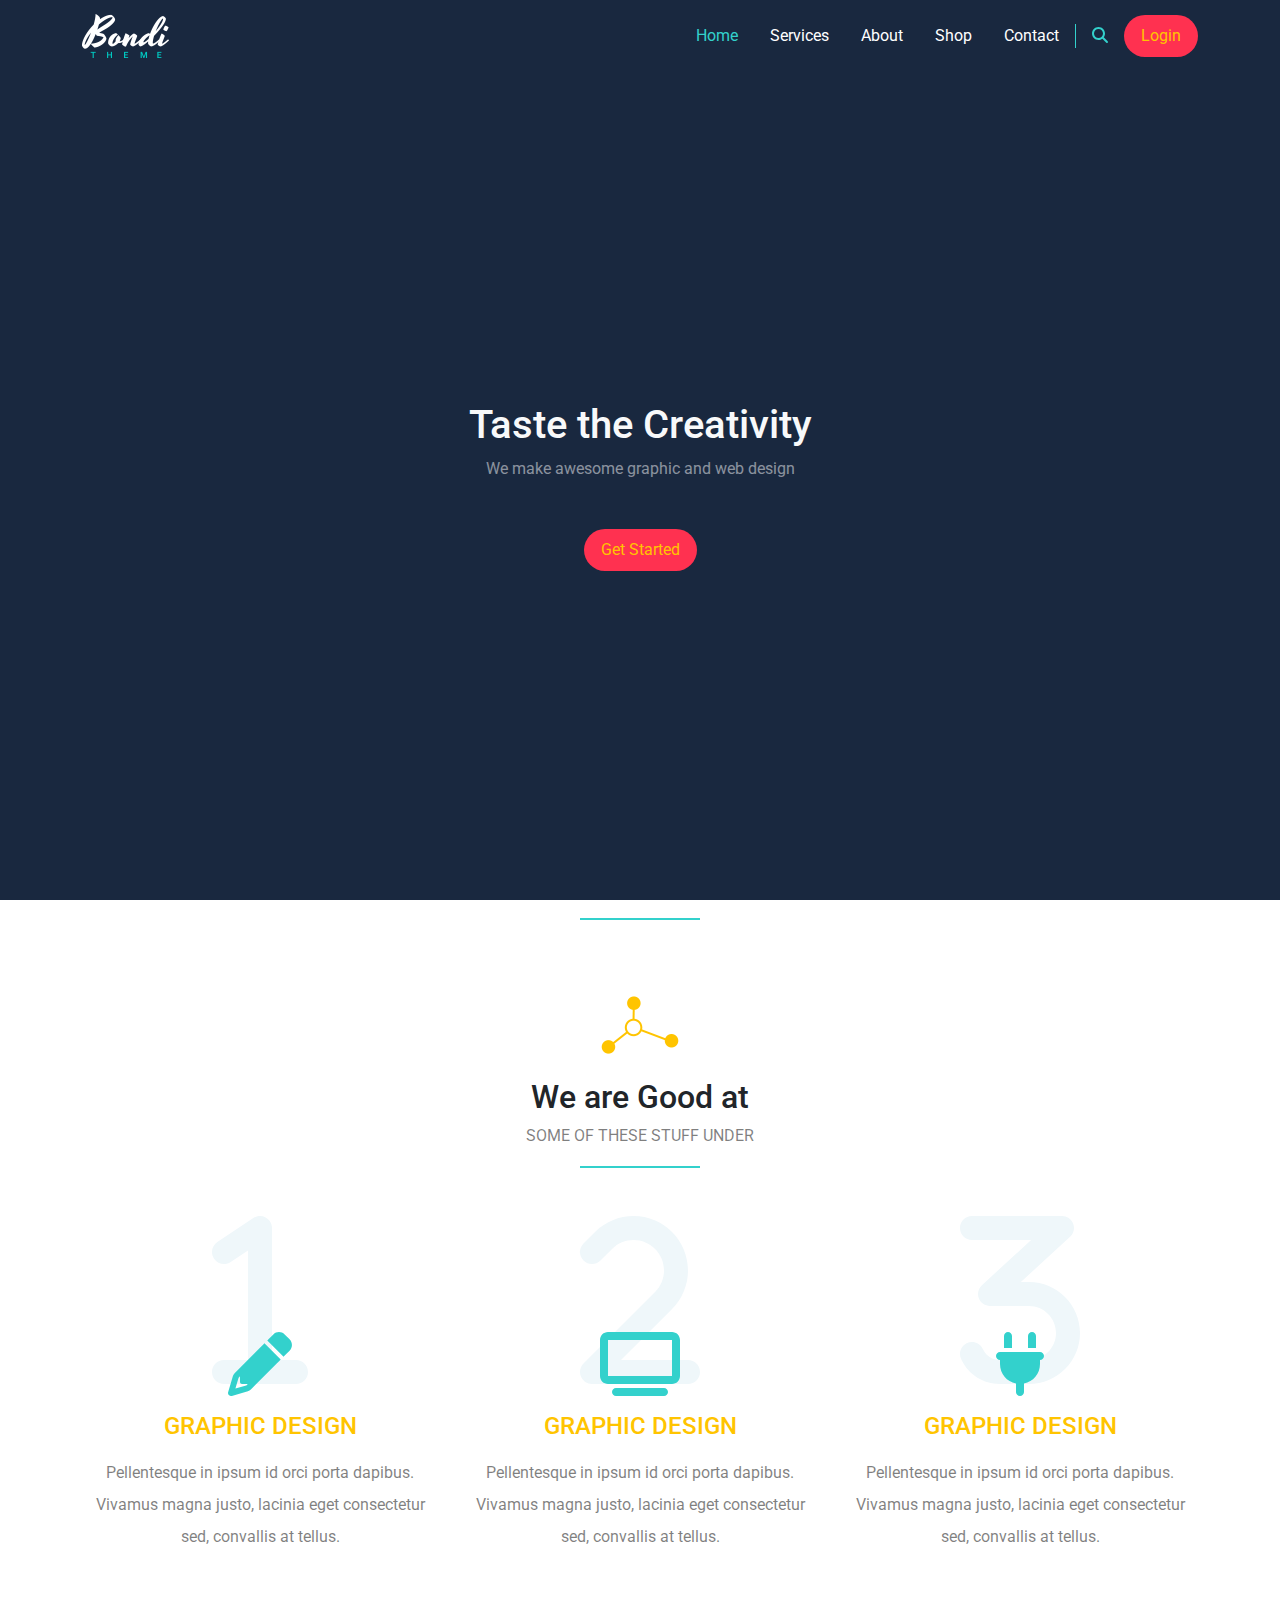
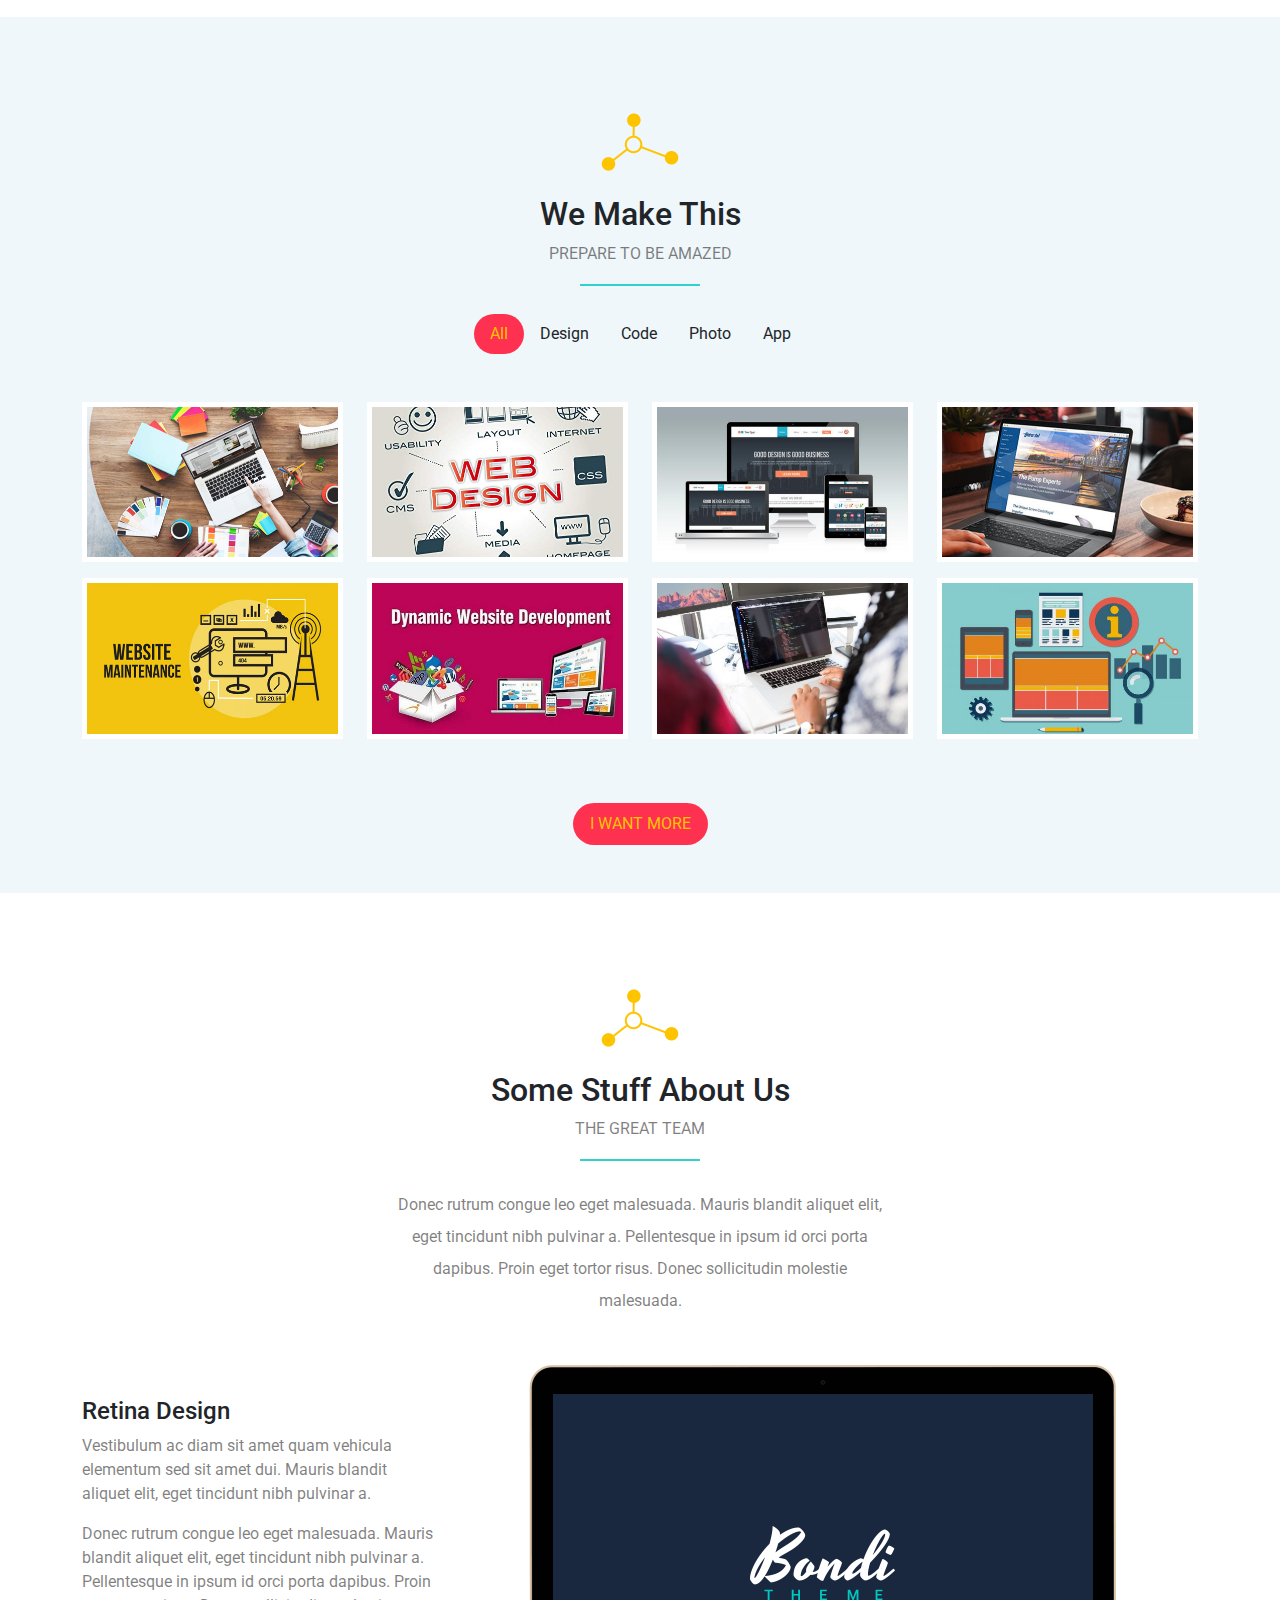
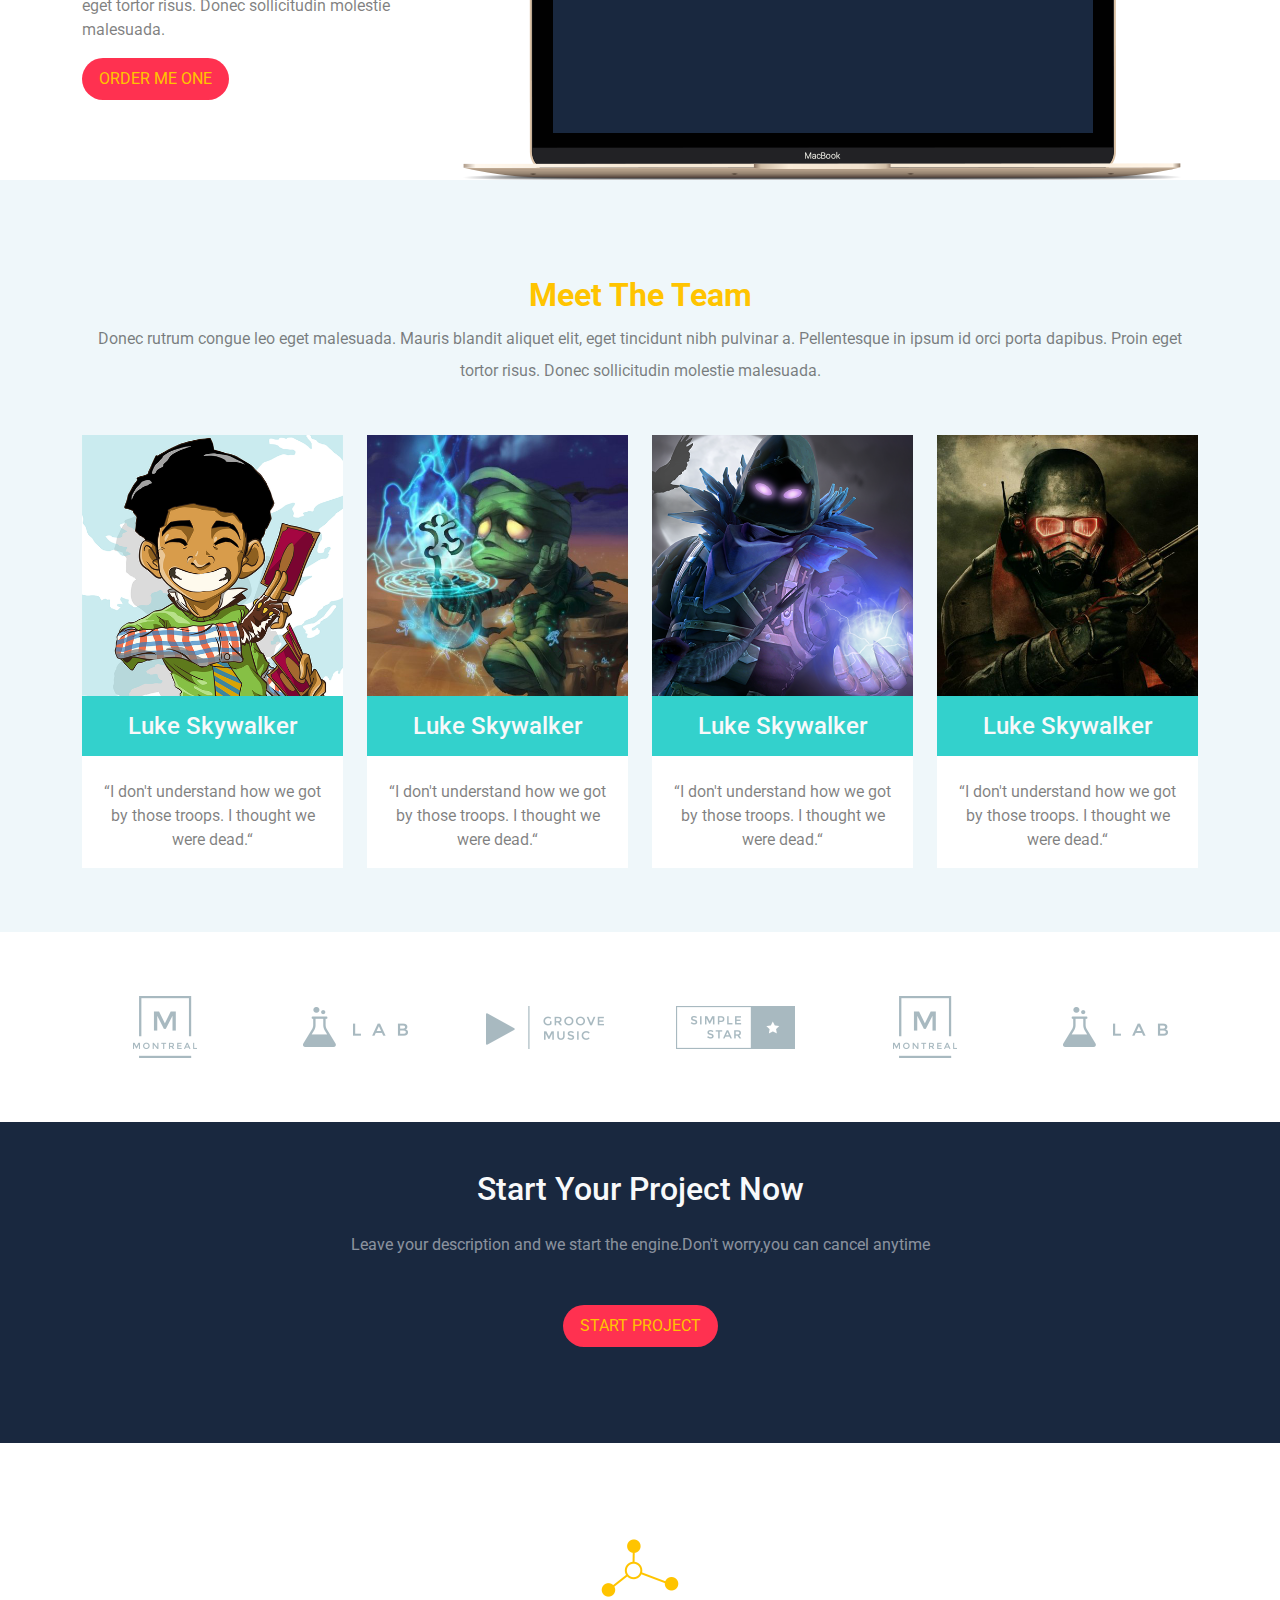
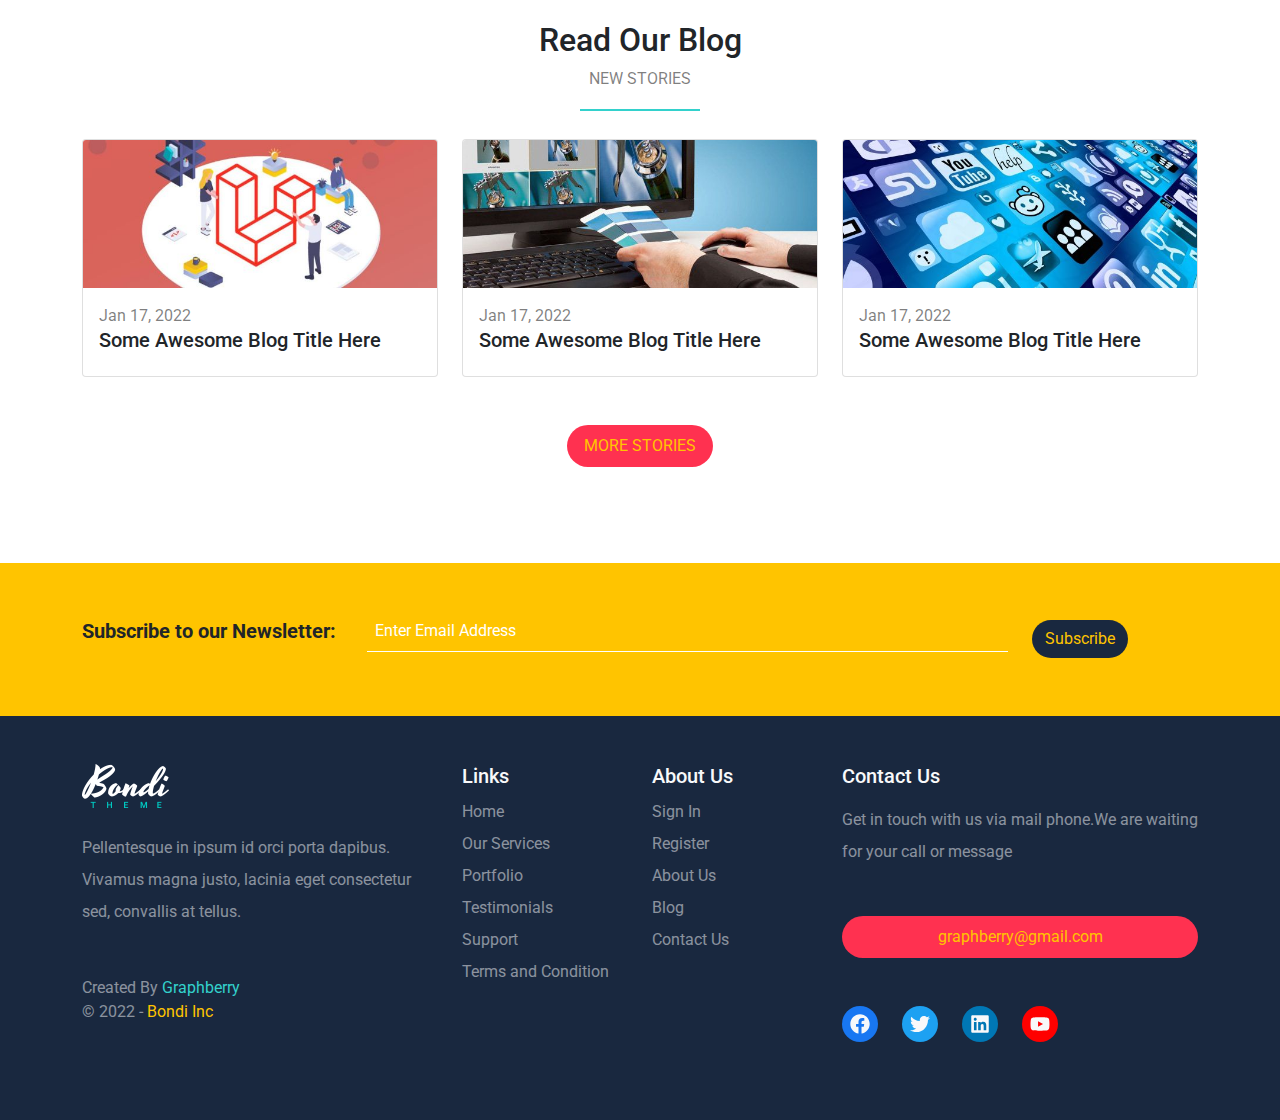
<file: index.html>
<!DOCTYPE html>
<html lang="en">
  <head>
    <meta charset="UTF-8" />
    <meta http-equiv="X-UA-Compatible" content="IE=edge" />
    <meta name="viewport" content="width=device-width, initial-scale=1.0" />
    <title>Bondi</title>
    <link rel="stylesheet" href="css/bootstrap.min.css" />
    <link rel="stylesheet" href="css/all.min.css" />
    <link rel="stylesheet" href="css/bondi.css" />
    <link rel="preconnect" href="https://fonts.googleapis.com" />
    <link rel="preconnect" href="https://fonts.gstatic.com" crossorigin />
    <link
      href="https://fonts.googleapis.com/css2?family=Roboto:wght@100;300;400&display=swap"
      rel="stylesheet"
    />
  </head>
  <body>
    <!-- Start Navbar -->
    <nav class="navbar navbar-expand-lg sticky-top">
      <div class="container">
        <a class="navbar-brand" href="#">
          <img src="imgs/logo.png" alt="" />
        </a>
        <button
          class="navbar-toggler"
          type="button"
          data-bs-toggle="collapse"
          data-bs-target="#main"
          aria-controls="main"
          aria-expanded="false"
          aria-label="Toggle navigation"
        >
          <i class="fa-solid fa-bars"></i>
        </button>
        <div class="collapse navbar-collapse" id="main">
          <ul class="navbar-nav ms-auto mb-2 mb-lg-0">
            <li class="nav-item">
              <a class="nav-link p-2 p-lg-3 active" aria-current="page" href="#"
                >Home</a
              >
            </li>
            <li class="nav-item">
              <a class="nav-link p-2 p-lg-3" href="#">Services</a>
            </li>
            <li class="nav-item">
              <a class="nav-link p-2 p-lg-3" href="#">About</a>
            </li>
            <li class="nav-item">
              <a class="nav-link p-2 p-lg-3" href="#">Shop</a>
            </li>
            <li class="nav-item">
              <a class="nav-link p-2 p-lg-3" href="#">Contact</a>
            </li>
          </ul>
          <div class="search ps-3 pe-3 d-none d-lg-block">
            <i class="fa-solid fa-magnifying-glass"></i>
          </div>
          <a class="btn rounded-pill main-btn" href="">Login</a>
        </div>
      </div>
    </nav>
    <!-- End Navbar -->

    <!-- Start Landing -->
    <div class="landing d-flex justify-content-center align-items-center">
      <div class="text-center text-light">
        <h1>Taste the Creativity</h1>
        <p class="fs-6 text-white-50 mb-5">
          We make awesome graphic and web design
        </p>
        <a class="btn rounded-pill main-btn" href="">Get Started</a>
      </div>
    </div>
    <!-- End Landing -->

    <!-- Start Features -->
    <div class="features text-center pt-5 pb-5">
      <div class="container">
        <div class="main-title mt-5 mb-5 position-relative">
          <img class="mb-4" src="imgs/title.png" alt="" />
          <h2>We are Good at</h2>
          <p class="text-black-50 text-uppercase">Some Of These Stuff Under</p>
        </div>
        <div class="row">
          <div class="col-md-6 col-lg-4">
            <div class="feat">
              <div class="icon-holder position-relative">
                <i class="fa-solid fa-1 position-absolute bottom-0 number"></i>
                <i
                  class="fa-solid fa-pencil fa-4x position-absolute bottom-0 icon"
                ></i>
              </div>
              <h4 class="mt-3 mb-3 text-uppercase">Graphic Design</h4>
              <p class="text-black-50 lh-lg">
                Pellentesque in ipsum id orci porta dapibus. Vivamus magna
                justo, lacinia eget consectetur sed, convallis at tellus.
              </p>
            </div>
          </div>
          <div class="col-md-6 col-lg-4">
            <div class="feat">
              <div class="icon-holder position-relative">
                <i class="fa-solid fa-2 position-absolute bottom-0 number"></i>
                <i
                  class="fa-solid fa-tv fa-4x position-absolute bottom-0 icon"
                ></i>
              </div>
              <h4 class="mt-3 mb-3 text-uppercase">Graphic Design</h4>
              <p class="text-black-50 lh-lg">
                Pellentesque in ipsum id orci porta dapibus. Vivamus magna
                justo, lacinia eget consectetur sed, convallis at tellus.
              </p>
            </div>
          </div>
          <div class="col-md-6 col-lg-4">
            <div class="feat">
              <div class="icon-holder position-relative">
                <i class="fa-solid fa-3 position-absolute bottom-0 number"></i>
                <i
                  class="fa-solid fa-plug fa-4x position-absolute bottom-0 icon"
                ></i>
              </div>
              <h4 class="mt-3 mb-3 text-uppercase">Graphic Design</h4>
              <p class="text-black-50 lh-lg">
                Pellentesque in ipsum id orci porta dapibus. Vivamus magna
                justo, lacinia eget consectetur sed, convallis at tellus.
              </p>
            </div>
          </div>
        </div>
      </div>
    </div>
    <!-- End Features -->

    <!-- Start Our Work -->
    <div class="our-work text-center pt-5 pb-5">
      <div class="container">
        <div class="main-title mt-5 mb-5 position-relative">
          <img class="mb-4" src="imgs/title.png" alt="" />
          <h2>We Make This</h2>
          <p class="text-black-50 text-uppercase">Prepare To Be Amazed</p>
        </div>
        <ul class="list-unstyled d-flex justify-content-center mt-5 mb-5">
          <li class="active rounded-pill">All</li>
          <li>Design</li>
          <li>Code</li>
          <li>Photo</li>
          <li>App</li>
        </ul>
        <div class="row">
          <div class="col-sm-6 col-md-4 col-lg-3">
            <div class="box mb-3 bg-white" data-work="Application">
              <img class="img-fluid" src="imgs/work-01.jpg" alt="" />
            </div>
          </div>
          <div class="col-sm-6 col-md-4 col-lg-3">
            <div class="box mb-3 bg-white" data-work="Application">
              <img class="img-fluid" src="imgs/work-02.jpg" alt="" />
            </div>
          </div>
          <div class="col-sm-6 col-md-4 col-lg-3">
            <div class="box mb-3 bg-white" data-work="Application">
              <img class="img-fluid" src="imgs/work-03.jpg" alt="" />
            </div>
          </div>
          <div class="col-sm-6 col-md-4 col-lg-3">
            <div class="box mb-3 bg-white" data-work="Application">
              <img class="img-fluid" src="imgs/work-04.jpg" alt="" />
            </div>
          </div>
          <div class="col-sm-6 col-md-4 col-lg-3">
            <div class="box mb-3 bg-white" data-work="Application">
              <img class="img-fluid" src="imgs/work-05.jpg" alt="" />
            </div>
          </div>
          <div class="col-sm-6 col-md-4 col-lg-3">
            <div class="box mb-3 bg-white" data-work="Application">
              <img class="img-fluid" src="imgs/work-06.jpg" alt="" />
            </div>
          </div>
          <div class="col-sm-6 col-md-4 col-lg-3">
            <div class="box mb-3 bg-white" data-work="Application">
              <img class="img-fluid" src="imgs/work-07.jpg" alt="" />
            </div>
          </div>
          <div class="col-sm-6 col-md-4 col-lg-3">
            <div class="box mb-3 bg-white" data-work="Application">
              <img class="img-fluid" src="imgs/work-08.jpg" alt="" />
            </div>
          </div>
        </div>
        <div class="d-flex justify-content-center mt-5">
          <a class="btn rounded-pill main-btn text-uppercase" href=""
            >I Want More</a
          >
        </div>
      </div>
    </div>
    <!-- End Our Work -->

    <!-- Start Stuff Section -->
    <div class="stuff pt-5">
      <div class="container">
        <div class="main-title text-center mt-5 mb-5 position-relative">
          <img class="mb-4" src="imgs/title.png" alt="" />
          <h2>Some Stuff About Us</h2>
          <p class="text-black-50 text-uppercase">The Great Team</p>
        </div>
        <p class="description text-center text-black-50 mb-5 m-auto lh-lg">
          Donec rutrum congue leo eget malesuada. Mauris blandit aliquet elit,
          eget tincidunt nibh pulvinar a. Pellentesque in ipsum id orci porta
          dapibus. Proin eget tortor risus. Donec sollicitudin molestie
          malesuada.
        </p>
        <div class="row align-items-center">
          <div class="col-lg-4 mb-5 text-center text-md-start">
            <div class="text">
              <h4>Retina Design</h4>
              <p class="text-black-50 fs-6">
                Vestibulum ac diam sit amet quam vehicula elementum sed sit amet
                dui. Mauris blandit aliquet elit, eget tincidunt nibh pulvinar
                a.
              </p>
              <p class="text-black-50 fs-6">
                Donec rutrum congue leo eget malesuada. Mauris blandit aliquet
                elit, eget tincidunt nibh pulvinar a. Pellentesque in ipsum id
                orci porta dapibus. Proin eget tortor risus. Donec sollicitudin
                molestie malesuada.
              </p>
              <a class="btn rounded-pill main-btn text-uppercase" href=""
                >Order Me One</a
              >
            </div>
          </div>
          <div class="col-lg-8">
            <img class="img-fluid" src="imgs/laptop.png" alt="" />
          </div>
        </div>
      </div>
    </div>
    <!-- End Stuff Section -->

    <!-- Start Our Team  -->
    <div class="our-team text-center pt-5 pb-5">
      <div class="container">
        <div class="main-title mt-5 mb-5">
          <h2 class="fw-bold">Meet The Team</h2>
          <p class="text-black-50 mb-5 lh-lg">
            Donec rutrum congue leo eget malesuada. Mauris blandit aliquet elit,
            eget tincidunt nibh pulvinar a. Pellentesque in ipsum id orci porta
            dapibus. Proin eget tortor risus. Donec sollicitudin molestie
            malesuada.
          </p>
        </div>
        <div class="row">
          <div class="col-md-6 col-lg-3">
            <div class="box bg-white">
              <img class="img-fluid" src="imgs/team-1.png" alt="" />
              <h4 class="p-3 text-light">Luke Skywalker</h4>
              <blockquote class="text-black-50 p-3">
                “I don't understand how we got by those troops. I thought we
                were dead.“
              </blockquote>
            </div>
          </div>
          <div class="col-md-6 col-lg-3">
            <div class="box bg-white">
              <img class="img-fluid" src="imgs/team-2.png" alt="" />
              <h4 class="p-3 text-light">Luke Skywalker</h4>
              <blockquote class="text-black-50 p-3">
                “I don't understand how we got by those troops. I thought we
                were dead.“
              </blockquote>
            </div>
          </div>
          <div class="col-md-6 col-lg-3">
            <div class="box bg-white">
              <img class="img-fluid" src="imgs/team-3.png" alt="" />
              <h4 class="p-3 text-light">Luke Skywalker</h4>
              <blockquote class="text-black-50 p-3">
                “I don't understand how we got by those troops. I thought we
                were dead.“
              </blockquote>
            </div>
          </div>
          <div class="col-md-6 col-lg-3">
            <div class="box bg-white">
              <img class="img-fluid" src="imgs/team-4.png" alt="" />
              <h4 class="p-3 text-light">Luke Skywalker</h4>
              <blockquote class="text-black-50 p-3">
                “I don't understand how we got by those troops. I thought we
                were dead.“
              </blockquote>
            </div>
          </div>
        </div>
      </div>
    </div>
    <!-- End Our Team  -->

    <!-- Start Techs -->
    <div class="techs pt-5 pb-5 text-center">
      <div class="container">
        <div class="row align-items-center">
          <div class="col-sm-6 col-md-4 col-lg-2 mt-3 mb-3">
            <img class="img-fluid" src="imgs/tech-1.png" alt="" />
          </div>
          <div class="col-sm-6 col-md-4 col-lg-2 mt-3 mb-3">
            <img class="img-fluid" src="imgs/tech-2.png" alt="" />
          </div>
          <div class="col-sm-6 col-md-4 col-lg-2 mt-3 mb-3">
            <img class="img-fluid" src="imgs/tech-3.png" alt="" />
          </div>
          <div class="col-sm-6 col-md-4 col-lg-2 mt-3 mb-3">
            <img class="img-fluid" src="imgs/tech-4.png" alt="" />
          </div>
          <div class="col-sm-6 col-md-4 col-lg-2 mt-3 mb-3">
            <img class="img-fluid" src="imgs/tech-1 (1).png" alt="" />
          </div>
          <div class="col-sm-6 col-md-4 col-lg-2 mt-3 mb-3">
            <img class="img-fluid" src="imgs/tech-2 (1).png" alt="" />
          </div>
        </div>
      </div>
    </div>
    <!-- End Techs -->

    <!-- Start Project -->
    <div class="project pt-5 pb-5 text-center text-light">
      <h2 class="mb-4">Start Your Project Now</h2>
      <p class="text-white-50">
        Leave your description and we start the engine.Don't worry,you can
        cancel anytime
      </p>
      <div class="d-flex justify-content-center mt-5 mb-5">
        <a class="btn rounded-pill main-btn text-uppercase" href=""
          >Start Project</a
        >
      </div>
    </div>
    <!-- End Project -->

    <!-- Start Blog -->
    <div class="blog pt-5 pb-5">
      <div class="container">
        <div class="main-title text-center mt-5 mb-5 position-relative">
          <img class="mb-4" src="imgs/title.png" alt="" />
          <h2>Read Our Blog</h2>
          <p class="text-black-50 text-uppercase">New Stories</p>
        </div>
        <div class="row">
          <div class="col-md-6 col-lg-4">
            <div class="card">
              <img src="imgs/blog-1.jpg" class="card-img-top" alt="Blog Post" />
              <div class="card-body">
                <span class="text-black-50">Jan 17, 2022</span>
                <h5 class="card-title">Some Awesome Blog Title Here</h5>
              </div>
            </div>
          </div>
          <div class="col-md-6 col-lg-4">
            <div class="card">
              <img src="imgs/blog-2.jpg" class="card-img-top" alt="Blog Post" />
              <div class="card-body">
                <span class="text-black-50">Jan 17, 2022</span>
                <h5 class="card-title">Some Awesome Blog Title Here</h5>
              </div>
            </div>
          </div>
          <div class="col-md-6 col-lg-4">
            <div class="card">
              <img src="imgs/blog-3.jpg" class="card-img-top" alt="Blog Post" />
              <div class="card-body">
                <span class="text-black-50">Jan 17, 2022</span>
                <h5 class="card-title">Some Awesome Blog Title Here</h5>
              </div>
            </div>
          </div>
        </div>
        <div class="d-flex justify-content-center mt-5 mb-5">
          <a class="btn rounded-pill main-btn text-uppercase" href=""
            >More Stories</a
          >
        </div>
      </div>
    </div>
    <!-- End Blog -->

    <!-- Start Subscribe Section -->
    <div class="subscribe pt-5 pb-5 text-md-start text-center">
      <div class="container">
        <form class="row align-items-center">
          <div class="col-md-6 col-lg-3">
            <div class="fw-bold fs-5 mb-3">Subscribe to our Newsletter:</div>
          </div>
          <div class="col-md-6 col-lg-7 mb-3">
            <input
              class="w-100 text-light p-2 bg-transparent"
              type="text"
              placeholder="Enter Email Address"
            />
          </div>
          <div class="col-md-6 col-lg-2">
            <input class="btn rounded-pill" type="submit" value="Subscribe" />
          </div>
        </form>
      </div>
    </div>
    <!-- End Subscribe Section -->

    <!-- Start Footer -->
    <div class="footer pt-5 pb-5 text-center text-md-start text-white-50">
      <div class="container">
        <div class="row">
          <div class="col-md-6 col-lg-4">
            <div class="info mb-5">
              <img src="imgs/logo.png" alt="" class="mb-4" />
              <p class="mb-5 lh-lg fs-6">
                Pellentesque in ipsum id orci porta dapibus. Vivamus magna
                justo, lacinia eget consectetur sed, convallis at tellus.
              </p>
              <div class="copyright mb-2">
                Created By <span>Graphberry</span>
                <div>&copy; 2022 - <span>Bondi Inc</span></div>
              </div>
            </div>
          </div>
          <div class="col-md-6 col-lg-2">
            <div class="links">
              <h5 class="text-light">Links</h5>
              <ul class="list-unstyled lh-lg">
                <li>Home</li>
                <li>Our Services</li>
                <li>Portfolio</li>
                <li>Testimonials</li>
                <li>Support</li>
                <li>Terms and Condition</li>
              </ul>
            </div>
          </div>
          <div class="col-md-6 col-lg-2">
            <div class="about-us">
              <h5 class="text-light">About Us</h5>
              <ul class="list-unstyled lh-lg">
                <li>Sign In</li>
                <li>Register</li>
                <li>About Us</li>
                <li>Blog</li>
                <li>Contact Us</li>
              </ul>
            </div>
          </div>
          <div class="col-md-6 col-lg-4">
            <div class="contact">
              <h5 class="text-light">Contact Us</h5>
              <p class="lh-lg mt-3 mb-5">
                Get in touch with us via mail phone.We are waiting for your call
                or message
              </p>
              <a class="btn rounded-pill main-btn w-100" href="#"
                >graphberry@gmail.com</a
              >
              <ul class="d-flex mt-5 list-unstyled gap-4">
                <li>
                  <a class="d-block text-light" href="#"
                    ><i
                      class="fa-brands fa-facebook fa-lg facebook rounded-circle p-2"
                    ></i
                  ></a>
                </li>
                <li>
                  <a class="d-block text-light" href="#"
                    ><i
                      class="fa-brands fa-twitter fa-lg twitter rounded-circle p-2"
                    ></i
                  ></a>
                </li>
                <li>
                  <a class="d-block text-light" href="#"
                    ><i
                      class="fa-brands fa-linkedin fa-lg linkedin rounded-circle p-2"
                    ></i
                  ></a>
                </li>
                <li>
                  <a class="d-block text-light" href="#">
                    <i
                      class="fa-brands fa-youtube fa-lg youtube rounded-circle p-2"
                    ></i>
                  </a>
                </li>
              </ul>
            </div>
          </div>
        </div>
      </div>
    </div>
    <!-- End Footer -->
    <script src="js/bootstrap.bundle.min.js"></script>
    <script src="js/all.min.js"></script>
  </body>
</html>
</file>
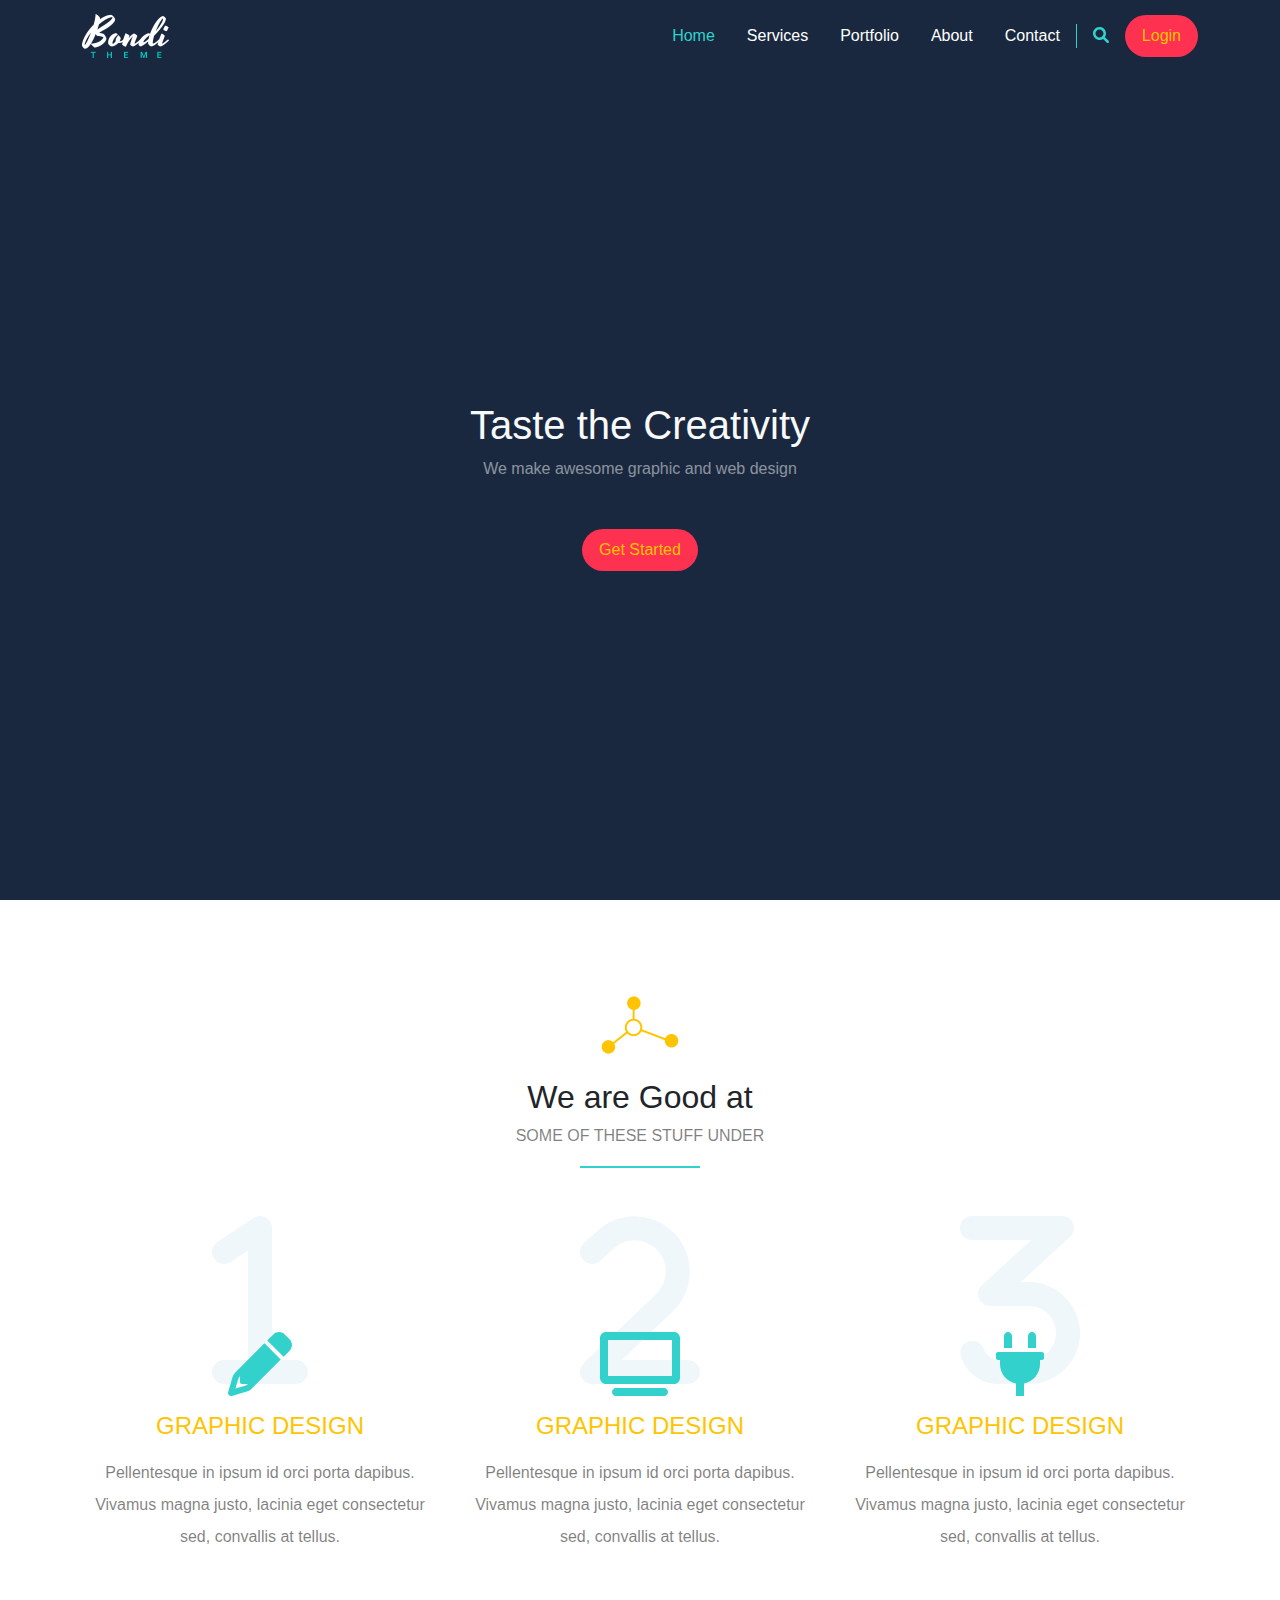
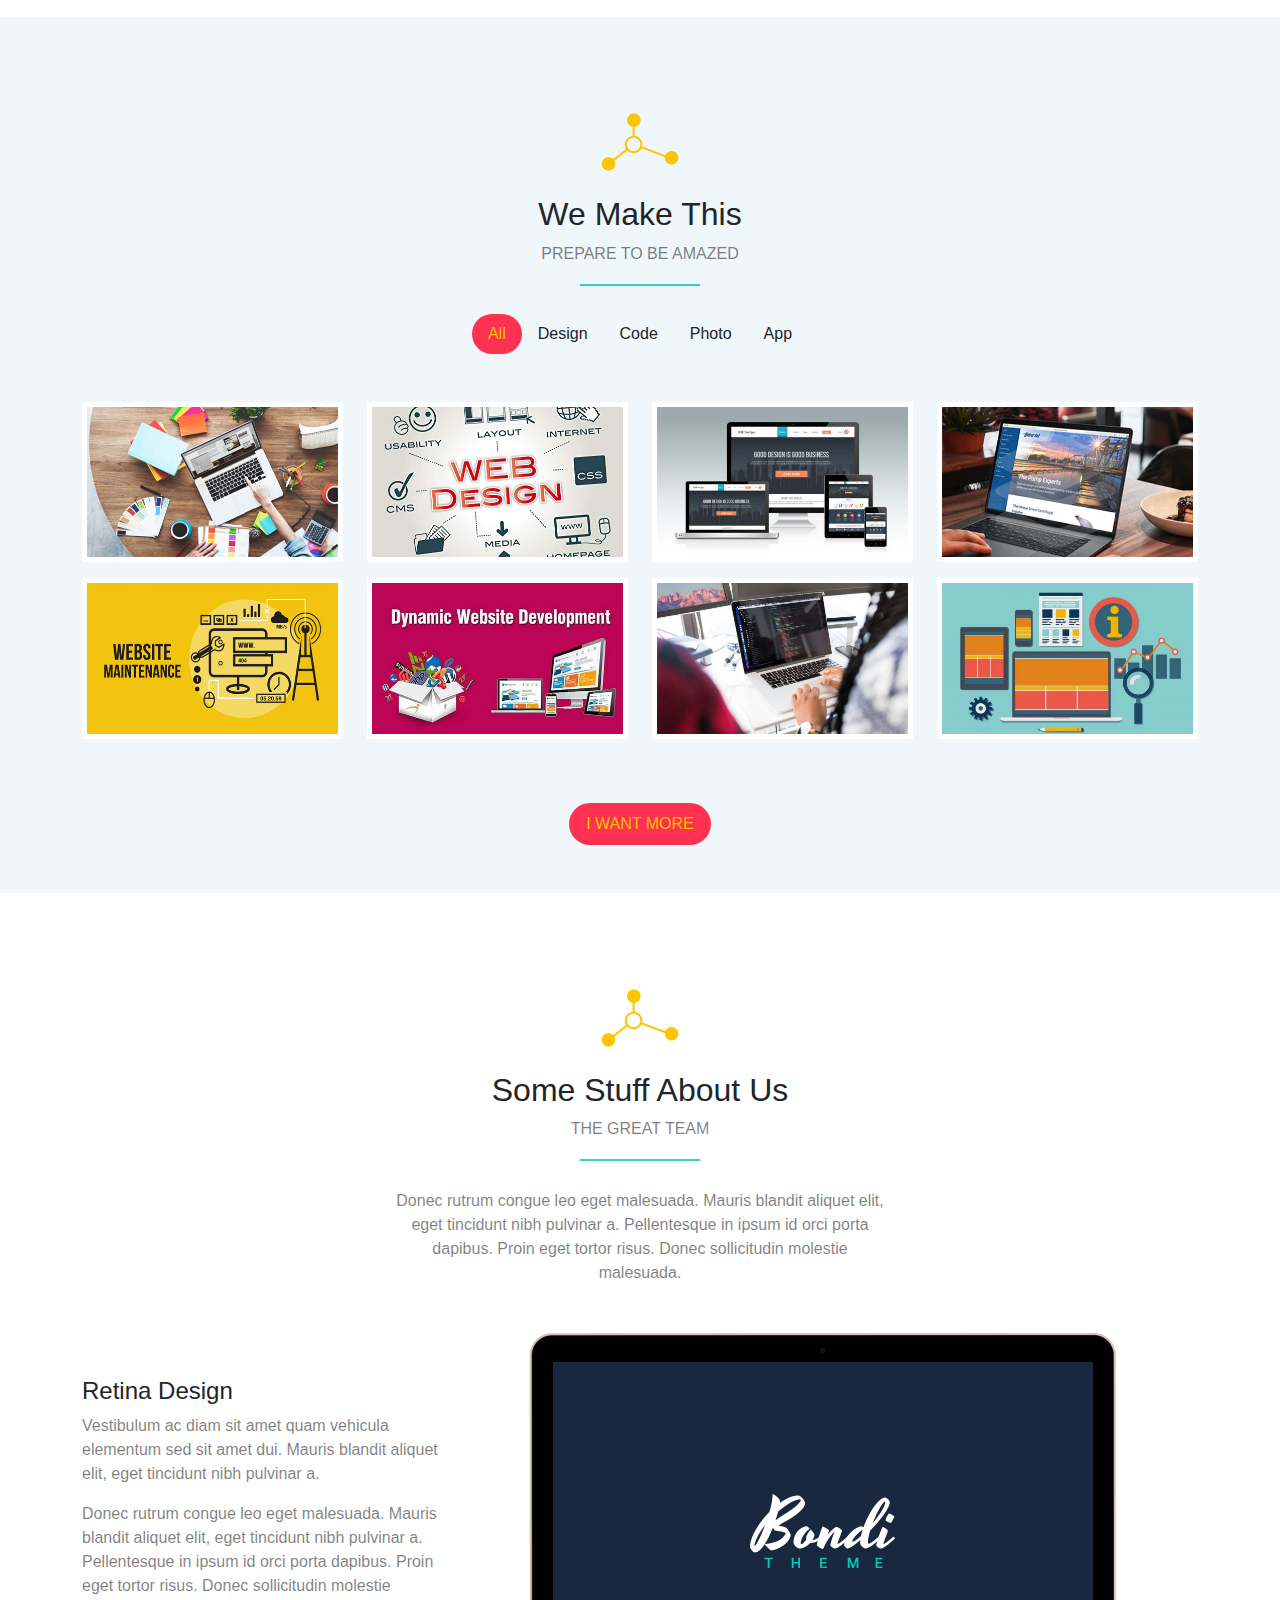
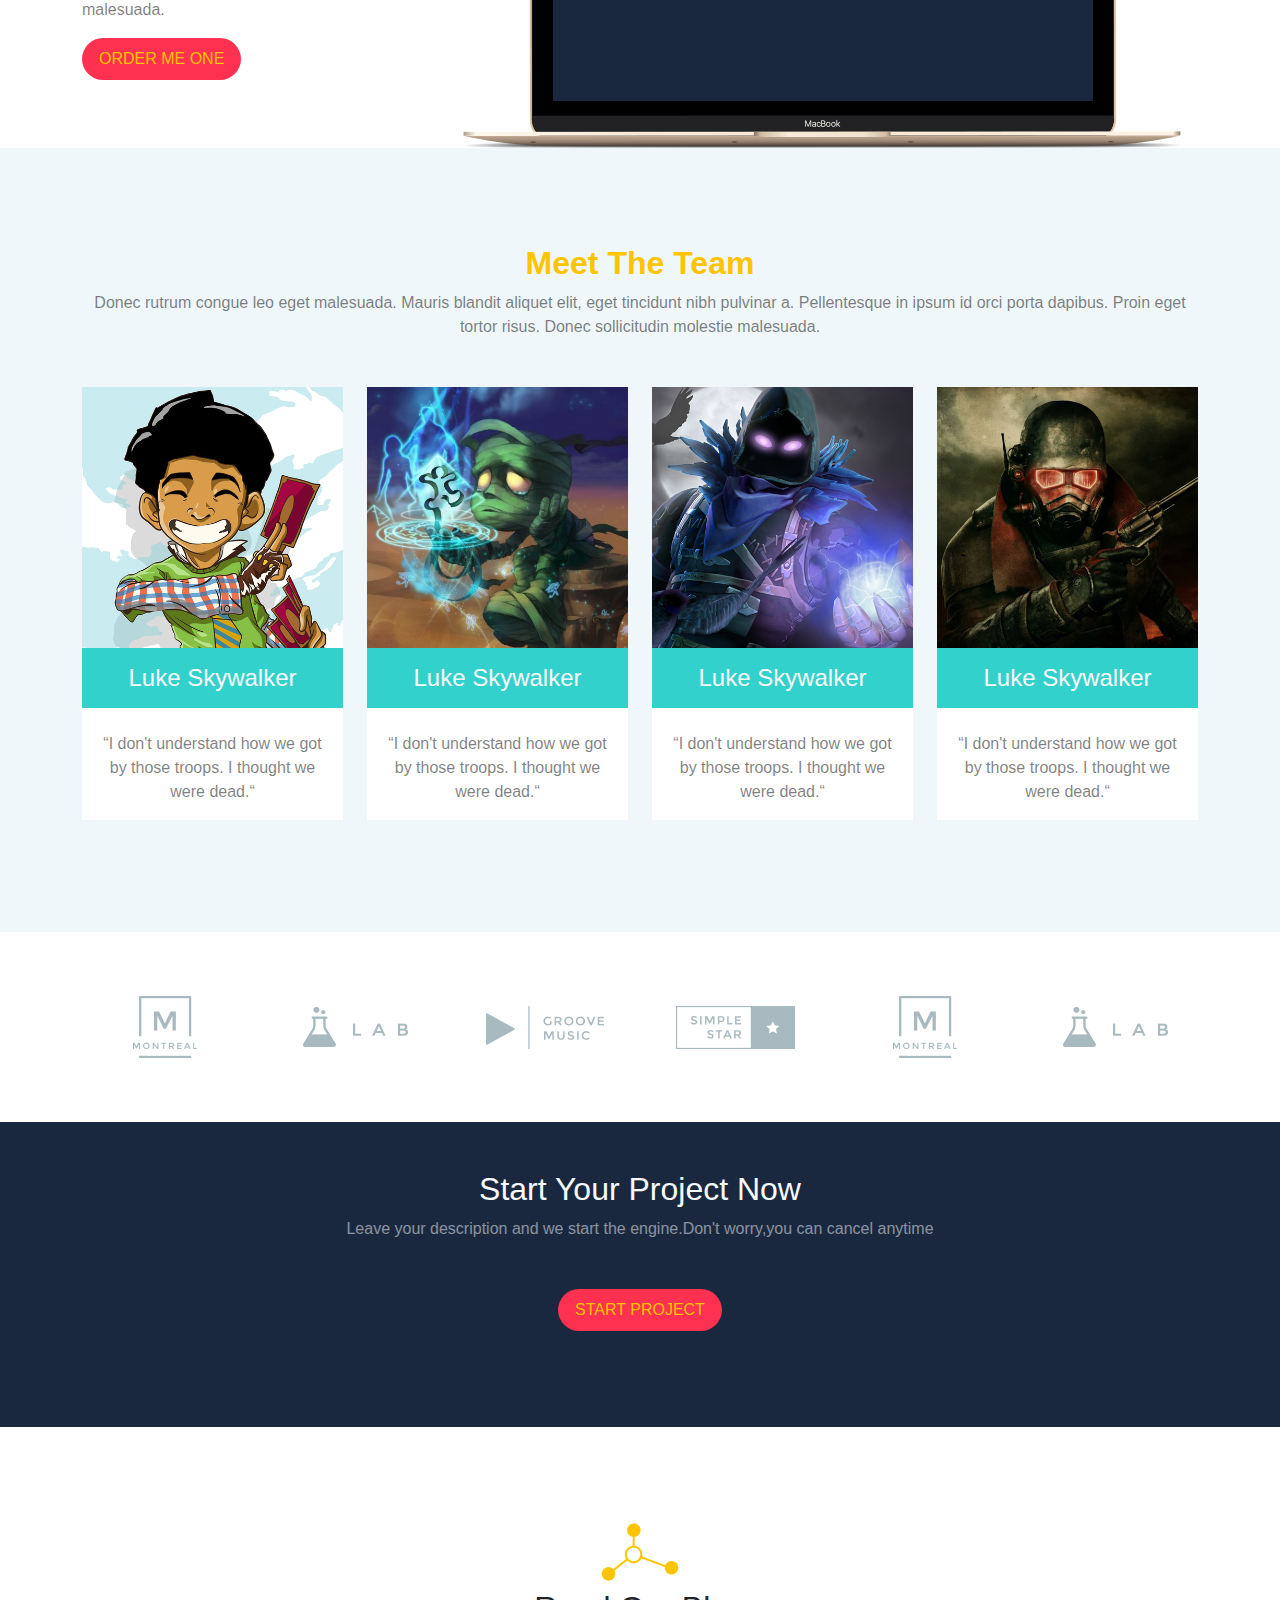
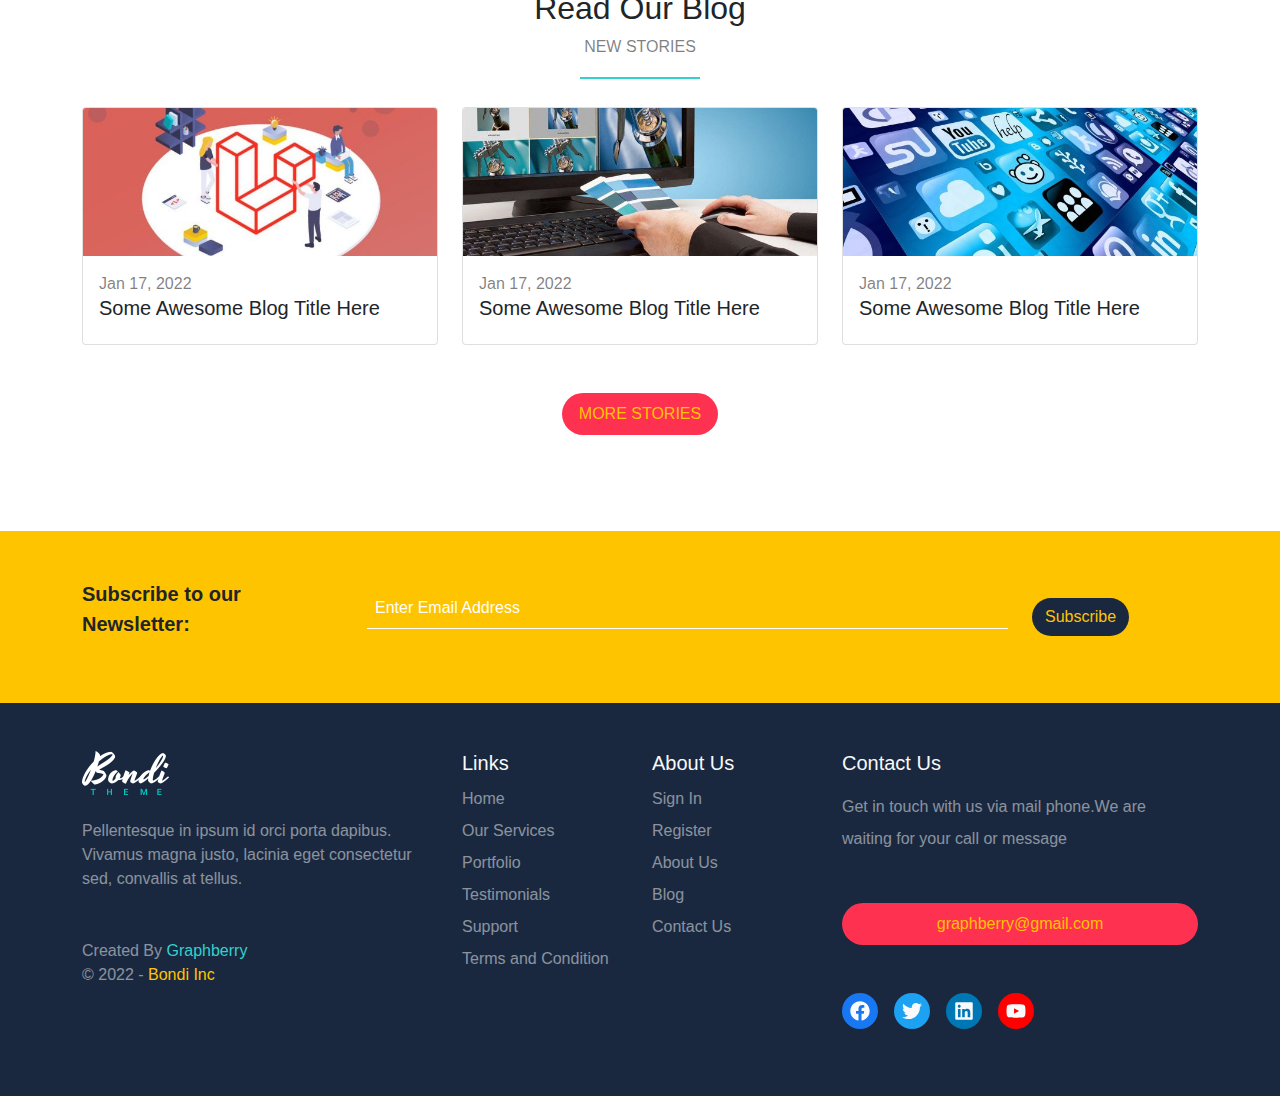
<file: imgs/Bondi.html>
<!DOCTYPE html>
<!-- saved from url=(0062)https://elzerowebschool.github.io/Bootstrap_5_Design_01_Bondi/ -->
<html lang="en" class="fontawesome-i2svg-active fontawesome-i2svg-complete"><head><meta http-equiv="Content-Type" content="text/html; charset=UTF-8"><style data-merge-styles="true"></style>
    
    <meta http-equiv="X-UA-Compatible" content="IE=edge">
    <meta name="viewport" content="width=device-width, initial-scale=1.0">
    <title>Bondi</title>
    <style type="text/css">:host,:root{--fa-font-solid:normal 900 1em/1 "Font Awesome 6 Solid";--fa-font-regular:normal 400 1em/1 "Font Awesome 6 Regular";--fa-font-light:normal 300 1em/1 "Font Awesome 6 Light";--fa-font-thin:normal 100 1em/1 "Font Awesome 6 Thin";--fa-font-duotone:normal 900 1em/1 "Font Awesome 6 Duotone";--fa-font-brands:normal 400 1em/1 "Font Awesome 6 Brands"}svg:not(:host).svg-inline--fa,svg:not(:root).svg-inline--fa{overflow:visible;box-sizing:content-box}.svg-inline--fa{display:var(--fa-display,inline-block);height:1em;overflow:visible;vertical-align:-.125em}.svg-inline--fa.fa-2xs{vertical-align:.1em}.svg-inline--fa.fa-xs{vertical-align:0}.svg-inline--fa.fa-sm{vertical-align:-.0714285705em}.svg-inline--fa.fa-lg{vertical-align:-.2em}.svg-inline--fa.fa-xl{vertical-align:-.25em}.svg-inline--fa.fa-2xl{vertical-align:-.3125em}.svg-inline--fa.fa-pull-left{margin-right:var(--fa-pull-margin,.3em);width:auto}.svg-inline--fa.fa-pull-right{margin-left:var(--fa-pull-margin,.3em);width:auto}.svg-inline--fa.fa-li{width:var(--fa-li-width,2em);top:.25em}.svg-inline--fa.fa-fw{width:var(--fa-fw-width,1.25em)}.fa-layers svg.svg-inline--fa{bottom:0;left:0;margin:auto;position:absolute;right:0;top:0}.fa-layers-counter,.fa-layers-text{display:inline-block;position:absolute;text-align:center}.fa-layers{display:inline-block;height:1em;position:relative;text-align:center;vertical-align:-.125em;width:1em}.fa-layers svg.svg-inline--fa{-webkit-transform-origin:center center;transform-origin:center center}.fa-layers-text{left:50%;top:50%;-webkit-transform:translate(-50%,-50%);transform:translate(-50%,-50%);-webkit-transform-origin:center center;transform-origin:center center}.fa-layers-counter{background-color:var(--fa-counter-background-color,#ff253a);border-radius:var(--fa-counter-border-radius,1em);box-sizing:border-box;color:var(--fa-inverse,#fff);line-height:var(--fa-counter-line-height,1);max-width:var(--fa-counter-max-width,5em);min-width:var(--fa-counter-min-width,1.5em);overflow:hidden;padding:var(--fa-counter-padding,.25em .5em);right:var(--fa-right,0);text-overflow:ellipsis;top:var(--fa-top,0);-webkit-transform:scale(var(--fa-counter-scale,.25));transform:scale(var(--fa-counter-scale,.25));-webkit-transform-origin:top right;transform-origin:top right}.fa-layers-bottom-right{bottom:var(--fa-bottom,0);right:var(--fa-right,0);top:auto;-webkit-transform:scale(var(--fa-layers-scale,.25));transform:scale(var(--fa-layers-scale,.25));-webkit-transform-origin:bottom right;transform-origin:bottom right}.fa-layers-bottom-left{bottom:var(--fa-bottom,0);left:var(--fa-left,0);right:auto;top:auto;-webkit-transform:scale(var(--fa-layers-scale,.25));transform:scale(var(--fa-layers-scale,.25));-webkit-transform-origin:bottom left;transform-origin:bottom left}.fa-layers-top-right{top:var(--fa-top,0);right:var(--fa-right,0);-webkit-transform:scale(var(--fa-layers-scale,.25));transform:scale(var(--fa-layers-scale,.25));-webkit-transform-origin:top right;transform-origin:top right}.fa-layers-top-left{left:var(--fa-left,0);right:auto;top:var(--fa-top,0);-webkit-transform:scale(var(--fa-layers-scale,.25));transform:scale(var(--fa-layers-scale,.25));-webkit-transform-origin:top left;transform-origin:top left}.fa-1x{font-size:1em}.fa-2x{font-size:2em}.fa-3x{font-size:3em}.fa-4x{font-size:4em}.fa-5x{font-size:5em}.fa-6x{font-size:6em}.fa-7x{font-size:7em}.fa-8x{font-size:8em}.fa-9x{font-size:9em}.fa-10x{font-size:10em}.fa-2xs{font-size:.625em;line-height:.1em;vertical-align:.225em}.fa-xs{font-size:.75em;line-height:.0833333337em;vertical-align:.125em}.fa-sm{font-size:.875em;line-height:.0714285718em;vertical-align:.0535714295em}.fa-lg{font-size:1.25em;line-height:.05em;vertical-align:-.075em}.fa-xl{font-size:1.5em;line-height:.0416666682em;vertical-align:-.125em}.fa-2xl{font-size:2em;line-height:.03125em;vertical-align:-.1875em}.fa-fw{text-align:center;width:1.25em}.fa-ul{list-style-type:none;margin-left:var(--fa-li-margin,2.5em);padding-left:0}.fa-ul>li{position:relative}.fa-li{left:calc(var(--fa-li-width,2em) * -1);position:absolute;text-align:center;width:var(--fa-li-width,2em);line-height:inherit}.fa-border{border-color:var(--fa-border-color,#eee);border-radius:var(--fa-border-radius,.1em);border-style:var(--fa-border-style,solid);border-width:var(--fa-border-width,.08em);padding:var(--fa-border-padding,.2em .25em .15em)}.fa-pull-left{float:left;margin-right:var(--fa-pull-margin,.3em)}.fa-pull-right{float:right;margin-left:var(--fa-pull-margin,.3em)}.fa-beat{-webkit-animation-name:fa-beat;animation-name:fa-beat;-webkit-animation-delay:var(--fa-animation-delay,0);animation-delay:var(--fa-animation-delay,0);-webkit-animation-direction:var(--fa-animation-direction,normal);animation-direction:var(--fa-animation-direction,normal);-webkit-animation-duration:var(--fa-animation-duration,1s);animation-duration:var(--fa-animation-duration,1s);-webkit-animation-iteration-count:var(--fa-animation-iteration-count,infinite);animation-iteration-count:var(--fa-animation-iteration-count,infinite);-webkit-animation-timing-function:var(--fa-animation-timing,ease-in-out);animation-timing-function:var(--fa-animation-timing,ease-in-out)}.fa-bounce{-webkit-animation-name:fa-bounce;animation-name:fa-bounce;-webkit-animation-delay:var(--fa-animation-delay,0);animation-delay:var(--fa-animation-delay,0);-webkit-animation-direction:var(--fa-animation-direction,normal);animation-direction:var(--fa-animation-direction,normal);-webkit-animation-duration:var(--fa-animation-duration,1s);animation-duration:var(--fa-animation-duration,1s);-webkit-animation-iteration-count:var(--fa-animation-iteration-count,infinite);animation-iteration-count:var(--fa-animation-iteration-count,infinite);-webkit-animation-timing-function:var(--fa-animation-timing,cubic-bezier(.28,.84,.42,1));animation-timing-function:var(--fa-animation-timing,cubic-bezier(.28,.84,.42,1))}.fa-fade{-webkit-animation-name:fa-fade;animation-name:fa-fade;-webkit-animation-delay:var(--fa-animation-delay,0);animation-delay:var(--fa-animation-delay,0);-webkit-animation-direction:var(--fa-animation-direction,normal);animation-direction:var(--fa-animation-direction,normal);-webkit-animation-duration:var(--fa-animation-duration,1s);animation-duration:var(--fa-animation-duration,1s);-webkit-animation-iteration-count:var(--fa-animation-iteration-count,infinite);animation-iteration-count:var(--fa-animation-iteration-count,infinite);-webkit-animation-timing-function:var(--fa-animation-timing,cubic-bezier(.4,0,.6,1));animation-timing-function:var(--fa-animation-timing,cubic-bezier(.4,0,.6,1))}.fa-beat-fade{-webkit-animation-name:fa-beat-fade;animation-name:fa-beat-fade;-webkit-animation-delay:var(--fa-animation-delay,0);animation-delay:var(--fa-animation-delay,0);-webkit-animation-direction:var(--fa-animation-direction,normal);animation-direction:var(--fa-animation-direction,normal);-webkit-animation-duration:var(--fa-animation-duration,1s);animation-duration:var(--fa-animation-duration,1s);-webkit-animation-iteration-count:var(--fa-animation-iteration-count,infinite);animation-iteration-count:var(--fa-animation-iteration-count,infinite);-webkit-animation-timing-function:var(--fa-animation-timing,cubic-bezier(.4,0,.6,1));animation-timing-function:var(--fa-animation-timing,cubic-bezier(.4,0,.6,1))}.fa-flip{-webkit-animation-name:fa-flip;animation-name:fa-flip;-webkit-animation-delay:var(--fa-animation-delay,0);animation-delay:var(--fa-animation-delay,0);-webkit-animation-direction:var(--fa-animation-direction,normal);animation-direction:var(--fa-animation-direction,normal);-webkit-animation-duration:var(--fa-animation-duration,1s);animation-duration:var(--fa-animation-duration,1s);-webkit-animation-iteration-count:var(--fa-animation-iteration-count,infinite);animation-iteration-count:var(--fa-animation-iteration-count,infinite);-webkit-animation-timing-function:var(--fa-animation-timing,ease-in-out);animation-timing-function:var(--fa-animation-timing,ease-in-out)}.fa-shake{-webkit-animation-name:fa-shake;animation-name:fa-shake;-webkit-animation-delay:var(--fa-animation-delay,0);animation-delay:var(--fa-animation-delay,0);-webkit-animation-direction:var(--fa-animation-direction,normal);animation-direction:var(--fa-animation-direction,normal);-webkit-animation-duration:var(--fa-animation-duration,1s);animation-duration:var(--fa-animation-duration,1s);-webkit-animation-iteration-count:var(--fa-animation-iteration-count,infinite);animation-iteration-count:var(--fa-animation-iteration-count,infinite);-webkit-animation-timing-function:var(--fa-animation-timing,linear);animation-timing-function:var(--fa-animation-timing,linear)}.fa-spin{-webkit-animation-name:fa-spin;animation-name:fa-spin;-webkit-animation-delay:var(--fa-animation-delay,0);animation-delay:var(--fa-animation-delay,0);-webkit-animation-direction:var(--fa-animation-direction,normal);animation-direction:var(--fa-animation-direction,normal);-webkit-animation-duration:var(--fa-animation-duration,2s);animation-duration:var(--fa-animation-duration,2s);-webkit-animation-iteration-count:var(--fa-animation-iteration-count,infinite);animation-iteration-count:var(--fa-animation-iteration-count,infinite);-webkit-animation-timing-function:var(--fa-animation-timing,linear);animation-timing-function:var(--fa-animation-timing,linear)}.fa-spin-reverse{--fa-animation-direction:reverse}.fa-pulse,.fa-spin-pulse{-webkit-animation-name:fa-spin;animation-name:fa-spin;-webkit-animation-direction:var(--fa-animation-direction,normal);animation-direction:var(--fa-animation-direction,normal);-webkit-animation-duration:var(--fa-animation-duration,1s);animation-duration:var(--fa-animation-duration,1s);-webkit-animation-iteration-count:var(--fa-animation-iteration-count,infinite);animation-iteration-count:var(--fa-animation-iteration-count,infinite);-webkit-animation-timing-function:var(--fa-animation-timing,steps(8));animation-timing-function:var(--fa-animation-timing,steps(8))}@media (prefers-reduced-motion:reduce){.fa-beat,.fa-beat-fade,.fa-bounce,.fa-fade,.fa-flip,.fa-pulse,.fa-shake,.fa-spin,.fa-spin-pulse{-webkit-animation-delay:-1ms;animation-delay:-1ms;-webkit-animation-duration:1ms;animation-duration:1ms;-webkit-animation-iteration-count:1;animation-iteration-count:1;transition-delay:0s;transition-duration:0s}}@-webkit-keyframes fa-beat{0%,90%{-webkit-transform:scale(1);transform:scale(1)}45%{-webkit-transform:scale(var(--fa-beat-scale,1.25));transform:scale(var(--fa-beat-scale,1.25))}}@keyframes fa-beat{0%,90%{-webkit-transform:scale(1);transform:scale(1)}45%{-webkit-transform:scale(var(--fa-beat-scale,1.25));transform:scale(var(--fa-beat-scale,1.25))}}@-webkit-keyframes fa-bounce{0%{-webkit-transform:scale(1,1) translateY(0);transform:scale(1,1) translateY(0)}10%{-webkit-transform:scale(var(--fa-bounce-start-scale-x,1.1),var(--fa-bounce-start-scale-y,.9)) translateY(0);transform:scale(var(--fa-bounce-start-scale-x,1.1),var(--fa-bounce-start-scale-y,.9)) translateY(0)}30%{-webkit-transform:scale(var(--fa-bounce-jump-scale-x,.9),var(--fa-bounce-jump-scale-y,1.1)) translateY(var(--fa-bounce-height,-.5em));transform:scale(var(--fa-bounce-jump-scale-x,.9),var(--fa-bounce-jump-scale-y,1.1)) translateY(var(--fa-bounce-height,-.5em))}50%{-webkit-transform:scale(var(--fa-bounce-land-scale-x,1.05),var(--fa-bounce-land-scale-y,.95)) translateY(0);transform:scale(var(--fa-bounce-land-scale-x,1.05),var(--fa-bounce-land-scale-y,.95)) translateY(0)}57%{-webkit-transform:scale(1,1) translateY(var(--fa-bounce-rebound,-.125em));transform:scale(1,1) translateY(var(--fa-bounce-rebound,-.125em))}64%{-webkit-transform:scale(1,1) translateY(0);transform:scale(1,1) translateY(0)}100%{-webkit-transform:scale(1,1) translateY(0);transform:scale(1,1) translateY(0)}}@keyframes fa-bounce{0%{-webkit-transform:scale(1,1) translateY(0);transform:scale(1,1) translateY(0)}10%{-webkit-transform:scale(var(--fa-bounce-start-scale-x,1.1),var(--fa-bounce-start-scale-y,.9)) translateY(0);transform:scale(var(--fa-bounce-start-scale-x,1.1),var(--fa-bounce-start-scale-y,.9)) translateY(0)}30%{-webkit-transform:scale(var(--fa-bounce-jump-scale-x,.9),var(--fa-bounce-jump-scale-y,1.1)) translateY(var(--fa-bounce-height,-.5em));transform:scale(var(--fa-bounce-jump-scale-x,.9),var(--fa-bounce-jump-scale-y,1.1)) translateY(var(--fa-bounce-height,-.5em))}50%{-webkit-transform:scale(var(--fa-bounce-land-scale-x,1.05),var(--fa-bounce-land-scale-y,.95)) translateY(0);transform:scale(var(--fa-bounce-land-scale-x,1.05),var(--fa-bounce-land-scale-y,.95)) translateY(0)}57%{-webkit-transform:scale(1,1) translateY(var(--fa-bounce-rebound,-.125em));transform:scale(1,1) translateY(var(--fa-bounce-rebound,-.125em))}64%{-webkit-transform:scale(1,1) translateY(0);transform:scale(1,1) translateY(0)}100%{-webkit-transform:scale(1,1) translateY(0);transform:scale(1,1) translateY(0)}}@-webkit-keyframes fa-fade{50%{opacity:var(--fa-fade-opacity,.4)}}@keyframes fa-fade{50%{opacity:var(--fa-fade-opacity,.4)}}@-webkit-keyframes fa-beat-fade{0%,100%{opacity:var(--fa-beat-fade-opacity,.4);-webkit-transform:scale(1);transform:scale(1)}50%{opacity:1;-webkit-transform:scale(var(--fa-beat-fade-scale,1.125));transform:scale(var(--fa-beat-fade-scale,1.125))}}@keyframes fa-beat-fade{0%,100%{opacity:var(--fa-beat-fade-opacity,.4);-webkit-transform:scale(1);transform:scale(1)}50%{opacity:1;-webkit-transform:scale(var(--fa-beat-fade-scale,1.125));transform:scale(var(--fa-beat-fade-scale,1.125))}}@-webkit-keyframes fa-flip{50%{-webkit-transform:rotate3d(var(--fa-flip-x,0),var(--fa-flip-y,1),var(--fa-flip-z,0),var(--fa-flip-angle,-180deg));transform:rotate3d(var(--fa-flip-x,0),var(--fa-flip-y,1),var(--fa-flip-z,0),var(--fa-flip-angle,-180deg))}}@keyframes fa-flip{50%{-webkit-transform:rotate3d(var(--fa-flip-x,0),var(--fa-flip-y,1),var(--fa-flip-z,0),var(--fa-flip-angle,-180deg));transform:rotate3d(var(--fa-flip-x,0),var(--fa-flip-y,1),var(--fa-flip-z,0),var(--fa-flip-angle,-180deg))}}@-webkit-keyframes fa-shake{0%{-webkit-transform:rotate(-15deg);transform:rotate(-15deg)}4%{-webkit-transform:rotate(15deg);transform:rotate(15deg)}24%,8%{-webkit-transform:rotate(-18deg);transform:rotate(-18deg)}12%,28%{-webkit-transform:rotate(18deg);transform:rotate(18deg)}16%{-webkit-transform:rotate(-22deg);transform:rotate(-22deg)}20%{-webkit-transform:rotate(22deg);transform:rotate(22deg)}32%{-webkit-transform:rotate(-12deg);transform:rotate(-12deg)}36%{-webkit-transform:rotate(12deg);transform:rotate(12deg)}100%,40%{-webkit-transform:rotate(0);transform:rotate(0)}}@keyframes fa-shake{0%{-webkit-transform:rotate(-15deg);transform:rotate(-15deg)}4%{-webkit-transform:rotate(15deg);transform:rotate(15deg)}24%,8%{-webkit-transform:rotate(-18deg);transform:rotate(-18deg)}12%,28%{-webkit-transform:rotate(18deg);transform:rotate(18deg)}16%{-webkit-transform:rotate(-22deg);transform:rotate(-22deg)}20%{-webkit-transform:rotate(22deg);transform:rotate(22deg)}32%{-webkit-transform:rotate(-12deg);transform:rotate(-12deg)}36%{-webkit-transform:rotate(12deg);transform:rotate(12deg)}100%,40%{-webkit-transform:rotate(0);transform:rotate(0)}}@-webkit-keyframes fa-spin{0%{-webkit-transform:rotate(0);transform:rotate(0)}100%{-webkit-transform:rotate(360deg);transform:rotate(360deg)}}@keyframes fa-spin{0%{-webkit-transform:rotate(0);transform:rotate(0)}100%{-webkit-transform:rotate(360deg);transform:rotate(360deg)}}.fa-rotate-90{-webkit-transform:rotate(90deg);transform:rotate(90deg)}.fa-rotate-180{-webkit-transform:rotate(180deg);transform:rotate(180deg)}.fa-rotate-270{-webkit-transform:rotate(270deg);transform:rotate(270deg)}.fa-flip-horizontal{-webkit-transform:scale(-1,1);transform:scale(-1,1)}.fa-flip-vertical{-webkit-transform:scale(1,-1);transform:scale(1,-1)}.fa-flip-both,.fa-flip-horizontal.fa-flip-vertical{-webkit-transform:scale(-1,-1);transform:scale(-1,-1)}.fa-rotate-by{-webkit-transform:rotate(var(--fa-rotate-angle,none));transform:rotate(var(--fa-rotate-angle,none))}.fa-stack{display:inline-block;vertical-align:middle;height:2em;position:relative;width:2.5em}.fa-stack-1x,.fa-stack-2x{bottom:0;left:0;margin:auto;position:absolute;right:0;top:0;z-index:var(--fa-stack-z-index,auto)}.svg-inline--fa.fa-stack-1x{height:1em;width:1.25em}.svg-inline--fa.fa-stack-2x{height:2em;width:2.5em}.fa-inverse{color:var(--fa-inverse,#fff)}.fa-sr-only,.sr-only{position:absolute;width:1px;height:1px;padding:0;margin:-1px;overflow:hidden;clip:rect(0,0,0,0);white-space:nowrap;border-width:0}.fa-sr-only-focusable:not(:focus),.sr-only-focusable:not(:focus){position:absolute;width:1px;height:1px;padding:0;margin:-1px;overflow:hidden;clip:rect(0,0,0,0);white-space:nowrap;border-width:0}.svg-inline--fa .fa-primary{fill:var(--fa-primary-color,currentColor);opacity:var(--fa-primary-opacity,1)}.svg-inline--fa .fa-secondary{fill:var(--fa-secondary-color,currentColor);opacity:var(--fa-secondary-opacity,.4)}.svg-inline--fa.fa-swap-opacity .fa-primary{opacity:var(--fa-secondary-opacity,.4)}.svg-inline--fa.fa-swap-opacity .fa-secondary{opacity:var(--fa-primary-opacity,1)}.svg-inline--fa mask .fa-primary,.svg-inline--fa mask .fa-secondary{fill:#000}.fa-duotone.fa-inverse,.fad.fa-inverse{color:var(--fa-inverse,#fff)}</style><link rel="stylesheet" href="./Bondi_files/bootstrap.min.css">
    <link rel="stylesheet" href="./Bondi_files/all.min.css">
    <link rel="stylesheet" href="./Bondi_files/bondi.css">
    <link rel="preconnect" href="https://fonts.googleapis.com/">
    <link rel="preconnect" href="https://fonts.gstatic.com/" crossorigin="">
    <link href="./Bondi_files/css2" rel="stylesheet">
  </head>
  <body>
    <nav class="navbar navbar-expand-lg sticky-top">
      <div class="container">
        <a class="navbar-brand" href="https://elzerowebschool.github.io/Bootstrap_5_Design_01_Bondi/#">
          <img src="./Bondi_files/logo.png" alt="">
        </a>
        <button class="navbar-toggler" type="button" data-bs-toggle="collapse" data-bs-target="#main" aria-controls="main" aria-expanded="false" aria-label="Toggle navigation">
          <svg class="svg-inline--fa fa-bars" aria-hidden="true" focusable="false" data-prefix="fas" data-icon="bars" role="img" xmlns="http://www.w3.org/2000/svg" viewBox="0 0 448 512" data-fa-i2svg=""><path fill="currentColor" d="M0 96C0 78.33 14.33 64 32 64H416C433.7 64 448 78.33 448 96C448 113.7 433.7 128 416 128H32C14.33 128 0 113.7 0 96zM0 256C0 238.3 14.33 224 32 224H416C433.7 224 448 238.3 448 256C448 273.7 433.7 288 416 288H32C14.33 288 0 273.7 0 256zM416 448H32C14.33 448 0 433.7 0 416C0 398.3 14.33 384 32 384H416C433.7 384 448 398.3 448 416C448 433.7 433.7 448 416 448z"></path></svg><!-- <i class="fa-solid fa-bars"></i> Font Awesome fontawesome.com -->
        </button>
        <div class="collapse navbar-collapse" id="main">
          <ul class="navbar-nav ms-auto mb-2 mb-lg-0">
            <li class="nav-item">
              <a class="nav-link p-2 p-lg-3 active" aria-current="page" href="https://elzerowebschool.github.io/Bootstrap_5_Design_01_Bondi/#">Home</a>
            </li>
            <li class="nav-item">
              <a class="nav-link p-2 p-lg-3" href="https://elzerowebschool.github.io/Bootstrap_5_Design_01_Bondi/#">Services</a>
            </li>
            <li class="nav-item">
              <a class="nav-link p-2 p-lg-3" href="https://elzerowebschool.github.io/Bootstrap_5_Design_01_Bondi/#">Portfolio</a>
            </li>
            <li class="nav-item">
              <a class="nav-link p-2 p-lg-3" href="https://elzerowebschool.github.io/Bootstrap_5_Design_01_Bondi/#">About</a>
            </li>
            <li class="nav-item">
              <a class="nav-link p-2 p-lg-3" href="https://elzerowebschool.github.io/Bootstrap_5_Design_01_Bondi/#">Contact</a>
            </li>
          </ul>
          <div class="search ps-3 pe-3 d-none d-lg-block">
            <svg class="svg-inline--fa fa-magnifying-glass" aria-hidden="true" focusable="false" data-prefix="fas" data-icon="magnifying-glass" role="img" xmlns="http://www.w3.org/2000/svg" viewBox="0 0 512 512" data-fa-i2svg=""><path fill="currentColor" d="M500.3 443.7l-119.7-119.7c27.22-40.41 40.65-90.9 33.46-144.7C401.8 87.79 326.8 13.32 235.2 1.723C99.01-15.51-15.51 99.01 1.724 235.2c11.6 91.64 86.08 166.7 177.6 178.9c53.8 7.189 104.3-6.236 144.7-33.46l119.7 119.7c15.62 15.62 40.95 15.62 56.57 0C515.9 484.7 515.9 459.3 500.3 443.7zM79.1 208c0-70.58 57.42-128 128-128s128 57.42 128 128c0 70.58-57.42 128-128 128S79.1 278.6 79.1 208z"></path></svg><!-- <i class="fa-solid fa-magnifying-glass"></i> Font Awesome fontawesome.com -->
          </div>
          <a class="btn rounded-pill main-btn" href="https://elzerowebschool.github.io/Bootstrap_5_Design_01_Bondi/#">Login</a>
        </div>
      </div>
    </nav>
    <div class="landing d-flex justify-content-center align-items-center">
      <div class="text-center text-light">
        <h1>Taste the Creativity</h1>
        <p class="fs-6 text-white-50 mb-5">We make awesome graphic and web design</p>
        <a class="btn rounded-pill main-btn" href="https://elzerowebschool.github.io/Bootstrap_5_Design_01_Bondi/#">Get Started</a>
      </div>
    </div>
    <div class="features text-center pt-5 pb-5">
      <div class="container">
        <div class="main-title mt-5 mb-5 position-relative">
          <img class="mb-4" src="./Bondi_files/title.png" alt="">
          <h2>We are Good at</h2>
          <p class="text-black-50 text-uppercase">Some Of These Stuff Under</p>
        </div>
        <div class="row">
          <div class="col-md-6 col-lg-4">
            <div class="feat">
              <div class="icon-holder position-relative">
                <svg class="svg-inline--fa fa-1 position-absolute bottom-0 number" aria-hidden="true" focusable="false" data-prefix="fas" data-icon="1" role="img" xmlns="http://www.w3.org/2000/svg" viewBox="0 0 256 512" data-fa-i2svg=""><path fill="currentColor" d="M256 448c0 17.67-14.33 32-32 32H32c-17.67 0-32-14.33-32-32s14.33-32 32-32h64V123.8L49.75 154.6C35.02 164.5 15.19 160.4 5.375 145.8C-4.422 131.1-.4531 111.2 14.25 101.4l96-64c9.828-6.547 22.45-7.187 32.84-1.594C153.5 41.37 160 52.22 160 64.01v352h64C241.7 416 256 430.3 256 448z"></path></svg><!-- <i class="fa-solid fa-1 position-absolute bottom-0 number"></i> Font Awesome fontawesome.com -->
                <svg class="svg-inline--fa fa-pencil fa-4x position-absolute bottom-0 icon" aria-hidden="true" focusable="false" data-prefix="fas" data-icon="pencil" role="img" xmlns="http://www.w3.org/2000/svg" viewBox="0 0 512 512" data-fa-i2svg=""><path fill="currentColor" d="M421.7 220.3L188.5 453.4L154.6 419.5L158.1 416H112C103.2 416 96 408.8 96 400V353.9L92.51 357.4C87.78 362.2 84.31 368 82.42 374.4L59.44 452.6L137.6 429.6C143.1 427.7 149.8 424.2 154.6 419.5L188.5 453.4C178.1 463.8 165.2 471.5 151.1 475.6L30.77 511C22.35 513.5 13.24 511.2 7.03 504.1C.8198 498.8-1.502 489.7 .976 481.2L36.37 360.9C40.53 346.8 48.16 333.9 58.57 323.5L291.7 90.34L421.7 220.3zM492.7 58.75C517.7 83.74 517.7 124.3 492.7 149.3L444.3 197.7L314.3 67.72L362.7 19.32C387.7-5.678 428.3-5.678 453.3 19.32L492.7 58.75z"></path></svg><!-- <i class="fa-solid fa-pencil fa-4x position-absolute bottom-0 icon"></i> Font Awesome fontawesome.com -->
              </div>
              <h4 class="mb-3 mt-3 text-uppercase">Graphic Design</h4>
              <p class="text-black-50 lh-lg">
                Pellentesque in ipsum id orci porta dapibus. Vivamus magna justo, lacinia eget consectetur sed,
                convallis at tellus.
              </p>
            </div>
          </div>
          <div class="col-md-6 col-lg-4">
            <div class="feat">
              <div class="icon-holder position-relative">
                <svg class="svg-inline--fa fa-2 position-absolute bottom-0 number" aria-hidden="true" focusable="false" data-prefix="fas" data-icon="2" role="img" xmlns="http://www.w3.org/2000/svg" viewBox="0 0 320 512" data-fa-i2svg=""><path fill="currentColor" d="M320 448c0 17.67-14.33 32-32 32H32c-13.08 0-24.83-7.953-29.7-20.09c-4.859-12.12-1.859-26 7.594-35.03l193.6-185.1c31.36-30.17 33.95-80 5.812-113.4c-14.91-17.69-35.86-28.12-58.97-29.38C127.4 95.83 105.3 103.9 88.53 119.9L53.52 151.7c-13.08 11.91-33.33 10.89-45.2-2.172C-3.563 136.5-2.594 116.2 10.48 104.3l34.45-31.3c28.67-27.34 68.39-42.11 108.9-39.88c40.33 2.188 78.39 21.16 104.4 52.03c49.8 59.05 45.2 147.3-10.45 200.8l-136 130H288C305.7 416 320 430.3 320 448z"></path></svg><!-- <i class="fa-solid fa-2 position-absolute bottom-0 number"></i> Font Awesome fontawesome.com -->
                <svg class="svg-inline--fa fa-tv fa-4x position-absolute bottom-0 icon" aria-hidden="true" focusable="false" data-prefix="fas" data-icon="tv" role="img" xmlns="http://www.w3.org/2000/svg" viewBox="0 0 640 512" data-fa-i2svg=""><path fill="currentColor" d="M512 448H127.1C110.3 448 96 462.3 96 479.1S110.3 512 127.1 512h384C529.7 512 544 497.7 544 480S529.7 448 512 448zM592 0h-544C21.5 0 0 21.5 0 48v320C0 394.5 21.5 416 48 416h544c26.5 0 48-21.5 48-48v-320C640 21.5 618.5 0 592 0zM576 352H64v-288h512V352z"></path></svg><!-- <i class="fa-solid fa-tv fa-4x position-absolute bottom-0 icon"></i> Font Awesome fontawesome.com -->
              </div>
              <h4 class="mb-3 mt-3 text-uppercase">Graphic Design</h4>
              <p class="text-black-50 lh-lg">
                Pellentesque in ipsum id orci porta dapibus. Vivamus magna justo, lacinia eget consectetur sed,
                convallis at tellus.
              </p>
            </div>
          </div>
          <div class="col-md-6 col-lg-4">
            <div class="feat">
              <div class="icon-holder position-relative">
                <svg class="svg-inline--fa fa-3 position-absolute bottom-0 number" aria-hidden="true" focusable="false" data-prefix="fas" data-icon="3" role="img" xmlns="http://www.w3.org/2000/svg" viewBox="0 0 320 512" data-fa-i2svg=""><path fill="currentColor" d="M320 344c0 74.98-61.02 136-136 136H103.6c-46.34 0-87.31-29.53-101.1-73.48c-5.594-16.77 3.484-34.88 20.25-40.47c16.75-5.609 34.89 3.484 40.47 20.25c5.922 17.77 22.48 29.7 41.23 29.7H184c39.7 0 72-32.3 72-72s-32.3-72-72-72H80c-13.2 0-25.05-8.094-29.83-20.41C45.39 239.3 48.66 225.3 58.38 216.4l131.4-120.4H32c-17.67 0-32-14.33-32-32s14.33-32 32-32h240c13.2 0 25.05 8.094 29.83 20.41c4.781 12.3 1.516 26.27-8.203 35.19l-131.4 120.4H184C258.1 208 320 269 320 344z"></path></svg><!-- <i class="fa-solid fa-3 position-absolute bottom-0 number"></i> Font Awesome fontawesome.com -->
                <svg class="svg-inline--fa fa-plug fa-4x position-absolute bottom-0 icon" aria-hidden="true" focusable="false" data-prefix="fas" data-icon="plug" role="img" xmlns="http://www.w3.org/2000/svg" viewBox="0 0 384 512" data-fa-i2svg=""><path fill="currentColor" d="M320 32c0-17.62-14.38-32-32-32s-32 14.38-32 32v96h64V32zM368 159.1h-352c-8.875 0-16 7.125-16 16v32c0 8.875 7.125 16 16 16H32V256c0 76 53.5 141.6 128 156.8V512h64v-99.25C298.5 397.6 352 332 352 256V223.1h16c8.875 0 16-7.125 16-16v-32C384 167.1 376.9 159.1 368 159.1zM128 32c0-17.62-14.38-32-32-32S64 14.38 64 32v96h64V32z"></path></svg><!-- <i class="fa-solid fa-plug fa-4x position-absolute bottom-0 icon"></i> Font Awesome fontawesome.com -->
              </div>
              <h4 class="mb-3 mt-3 text-uppercase">Graphic Design</h4>
              <p class="text-black-50 lh-lg">
                Pellentesque in ipsum id orci porta dapibus. Vivamus magna justo, lacinia eget consectetur sed,
                convallis at tellus.
              </p>
            </div>
          </div>
        </div>
      </div>
    </div>
    <div class="our-work text-center pt-5 pb-5">
      <div class="container">
        <div class="main-title mt-5 mb-5 position-relative">
          <img class="mb-4" src="./Bondi_files/title.png" alt="">
          <h2>We Make This</h2>
          <p class="text-black-50 text-uppercase">Prepare To Be Amazed</p>
        </div>
        <ul class="list-unstyled d-flex justify-content-center mt-5 mb-5">
          <li class="active rounded-pill">All</li>
          <li>Design</li>
          <li>Code</li>
          <li>Photo</li>
          <li>App</li>
        </ul>
        <div class="row">
          <div class="col-sm-6 col-md-4 col-lg-3">
            <div class="box mb-3 bg-white" data-work="Application">
              <img class="img-fluid" src="./Bondi_files/work-01.jpg" alt="">
            </div>
          </div>
          <div class="col-sm-6 col-md-4 col-lg-3">
            <div class="box mb-3 bg-white" data-work="Application">
              <img class="img-fluid" src="./Bondi_files/work-02.jpg" alt="">
            </div>
          </div>
          <div class="col-sm-6 col-md-4 col-lg-3">
            <div class="box mb-3 bg-white" data-work="Application">
              <img class="img-fluid" src="./Bondi_files/work-03.jpg" alt="">
            </div>
          </div>
          <div class="col-sm-6 col-md-4 col-lg-3">
            <div class="box mb-3 bg-white" data-work="Application">
              <img class="img-fluid" src="./Bondi_files/work-04.jpg" alt="">
            </div>
          </div>
          <div class="col-sm-6 col-md-4 col-lg-3">
            <div class="box mb-3 bg-white" data-work="Application">
              <img class="img-fluid" src="./Bondi_files/work-05.jpg" alt="">
            </div>
          </div>
          <div class="col-sm-6 col-md-4 col-lg-3">
            <div class="box mb-3 bg-white" data-work="Application">
              <img class="img-fluid" src="./Bondi_files/work-06.jpg" alt="">
            </div>
          </div>
          <div class="col-sm-6 col-md-4 col-lg-3">
            <div class="box mb-3 bg-white" data-work="Application">
              <img class="img-fluid" src="./Bondi_files/work-07.jpg" alt="">
            </div>
          </div>
          <div class="col-sm-6 col-md-4 col-lg-3">
            <div class="box mb-3 bg-white" data-work="Application">
              <img class="img-fluid" src="./Bondi_files/work-08.jpg" alt="">
            </div>
          </div>
        </div>
        <div class="d-flex justify-content-center mt-5">
          <a class="btn rounded-pill main-btn text-uppercase" href="https://elzerowebschool.github.io/Bootstrap_5_Design_01_Bondi/#">I Want More</a>
        </div>
      </div>
    </div>
    <div class="stuff pt-5">
      <div class="container">
        <div class="main-title text-center mt-5 mb-5 position-relative">
          <img class="mb-4" src="./Bondi_files/title.png" alt="">
          <h2>Some Stuff About Us</h2>
          <p class="text-black-50 text-uppercase">The Great Team</p>
        </div>
        <p class="description text-center mb-5 text-black-50 m-auto">
          Donec rutrum congue leo eget malesuada. Mauris blandit aliquet elit, eget tincidunt nibh pulvinar a.
          Pellentesque in ipsum id orci porta dapibus. Proin eget tortor risus. Donec sollicitudin molestie malesuada.
        </p>
        <div class="row align-items-center">
          <div class="col-lg-4 mb-4 text-center text-md-start">
            <div class="text">
              <h4>Retina Design</h4>
              <p class="text-black-50 fs-6">
                Vestibulum ac diam sit amet quam vehicula elementum sed sit amet dui. Mauris blandit aliquet elit, eget
                tincidunt nibh pulvinar a.
              </p>
              <p class="text-black-50 fs-6">
                Donec rutrum congue leo eget malesuada. Mauris blandit aliquet elit, eget tincidunt nibh pulvinar a.
                Pellentesque in ipsum id orci porta dapibus. Proin eget tortor risus. Donec sollicitudin molestie
                malesuada.
              </p>
              <a class="btn rounded-pill main-btn text-uppercase" href="https://elzerowebschool.github.io/Bootstrap_5_Design_01_Bondi/#">Order Me One</a>
            </div>
          </div>
          <div class="col-lg-8">
            <div class="image">
              <img class="img-fluid" src="./Bondi_files/laptop.png" alt="">
            </div>
          </div>
        </div>
      </div>
    </div>
    <div class="team text-center pb-5 pt-5">
      <div class="container pb-5 pt-5">
        <h2 class="fw-bold">Meet The Team</h2>
        <p class="text-black-50 mb-5">
          Donec rutrum congue leo eget malesuada. Mauris blandit aliquet elit, eget tincidunt nibh pulvinar a.
          Pellentesque in ipsum id orci porta dapibus. Proin eget tortor risus. Donec sollicitudin molestie malesuada.
        </p>
        <div class="row">
          <div class="col-md-6 col-lg-3">
            <div class="box bg-white">
              <img class="img-fluid" src="./Bondi_files/team-1.png" alt="">
              <h4 class="p-3 text-light">Luke Skywalker</h4>
              <blockquote class="text-black-50 p-3">
                “I don't understand how we got by those troops. I thought we were dead.“
              </blockquote>
            </div>
          </div>
          <div class="col-md-6 col-lg-3">
            <div class="box bg-white">
              <img class="img-fluid" src="./Bondi_files/team-2.png" alt="">
              <h4 class="p-3 text-light">Luke Skywalker</h4>
              <blockquote class="text-black-50 p-3">
                “I don't understand how we got by those troops. I thought we were dead.“
              </blockquote>
            </div>
          </div>
          <div class="col-md-6 col-lg-3">
            <div class="box bg-white">
              <img class="img-fluid" src="./Bondi_files/team-3.png" alt="">
              <h4 class="p-3 text-light">Luke Skywalker</h4>
              <blockquote class="text-black-50 p-3">
                “I don't understand how we got by those troops. I thought we were dead.“
              </blockquote>
            </div>
          </div>
          <div class="col-md-6 col-lg-3">
            <div class="box bg-white">
              <img class="img-fluid" src="./Bondi_files/team-4.png" alt="">
              <h4 class="p-3 text-light">Luke Skywalker</h4>
              <blockquote class="text-black-50 p-3">
                “I don't understand how we got by those troops. I thought we were dead.“
              </blockquote>
            </div>
          </div>
        </div>
      </div>
    </div>
    <div class="techs pt-5 pb-5 text-center">
      <div class="container">
        <div class="row align-items-center">
          <div class="col-sm-6 col-md-4 col-lg-2 mt-3 mb-3">
            <img class="img-fluid" src="./Bondi_files/tech-1.png" alt="">
          </div>
          <div class="col-sm-6 col-md-4 col-lg-2 mt-3 mb-3">
            <img class="img-fluid" src="./Bondi_files/tech-2.png" alt="">
          </div>
          <div class="col-sm-6 col-md-4 col-lg-2 mt-3 mb-3">
            <img class="img-fluid" src="./Bondi_files/tech-3.png" alt="">
          </div>
          <div class="col-sm-6 col-md-4 col-lg-2 mt-3 mb-3">
            <img class="img-fluid" src="./Bondi_files/tech-4.png" alt="">
          </div>
          <div class="col-sm-6 col-md-4 col-lg-2 mt-3 mb-3">
            <img class="img-fluid" src="./Bondi_files/tech-1.png" alt="">
          </div>
          <div class="col-sm-6 col-md-4 col-lg-2 mt-3 mb-3">
            <img class="img-fluid" src="./Bondi_files/tech-2.png" alt="">
          </div>
        </div>
      </div>
    </div>
    <div class="project text-center pt-5 pb-5 text-light">
      <h2>Start Your Project Now</h2>
      <p class="text-white-50">Leave your description and we start the engine.Don't worry,you can cancel anytime</p>
      <div class="d-flex justify-content-center mt-5 mb-5">
        <a class="btn rounded-pill main-btn text-uppercase" href="https://elzerowebschool.github.io/Bootstrap_5_Design_01_Bondi/#">Start Project</a>
      </div>
    </div>
    <div class="blog pt-5 pb-5">
      <div class="container">
        <div class="main-title text-center mt-5 mb-5 position-relative">
          <img class="mb-2" src="./Bondi_files/title.png" alt="">
          <h2>Read Our Blog</h2>
          <p class="text-uppercase text-black-50">New Stories</p>
        </div>
        <div class="row">
          <div class="col-md-6 col-lg-4">
            <div class="card">
              <img src="./Bondi_files/blog-1.jpg" class="card-img-top" alt="Blog Post">
              <div class="card-body">
                <span class="text-black-50">Jan 17, 2022</span>
                <h5 class="card-title">Some Awesome Blog Title Here</h5>
              </div>
            </div>
          </div>
          <div class="col-md-6 col-lg-4">
            <div class="card">
              <img src="./Bondi_files/blog-2.jpg" class="card-img-top" alt="Blog Post">
              <div class="card-body">
                <span class="text-black-50">Jan 17, 2022</span>
                <h5 class="card-title">Some Awesome Blog Title Here</h5>
              </div>
            </div>
          </div>
          <div class="col-md-6 col-lg-4">
            <div class="card">
              <img src="./Bondi_files/blog-3.jpg" class="card-img-top" alt="Blog Post">
              <div class="card-body">
                <span class="text-black-50">Jan 17, 2022</span>
                <h5 class="card-title">Some Awesome Blog Title Here</h5>
              </div>
            </div>
          </div>
        </div>
        <div class="d-flex justify-content-center mt-5 mb-5">
          <a class="btn rounded-pill main-btn text-uppercase" href="https://elzerowebschool.github.io/Bootstrap_5_Design_01_Bondi/#">More Stories</a>
        </div>
      </div>
    </div>
    <div class="subscribe pt-5 pb-5 text-center text-md-start">
      <div class="container">
        <form class="row align-items-center">
          <div class="col-md-6 col-lg-3">
            <div class="fw-bold fs-5 mb-3">Subscribe to our Newsletter:</div>
          </div>
          <div class="col-md-6 col-lg-7 mb-3">
            <input class="w-100 text-light p-2 bg-transparent" type="text" placeholder="Enter Email Address" spellcheck="false" data-ms-editor="true">
          </div>
          <div class="col-md-6 col-lg-2">
            <input class="btn rounded-pill" type="submit" value="Subscribe">
          </div>
        </form>
      </div>
    </div>
    <div class="footer pt-5 pb-5 text-white-50 text-center text-md-start">
      <div class="container">
        <div class="row">
          <div class="col-md-6 col-lg-4">
            <div class="info mb-5">
              <img src="./Bondi_files/logo.png" alt="" class="mb-4">
              <p class="mb-5">
                Pellentesque in ipsum id orci porta dapibus. Vivamus magna justo, lacinia eget consectetur sed,
                convallis at tellus.
              </p>
              <div class="copyright">
                Created By <span>Graphberry</span>
                <div>© 2022 - <span>Bondi Inc</span></div>
              </div>
            </div>
          </div>
          <div class="col-md-6 col-lg-2">
            <div class="links">
              <h5 class="text-light">Links</h5>
              <ul class="list-unstyled lh-lg">
                <li>Home</li>
                <li>Our Services</li>
                <li>Portfolio</li>
                <li>Testimonials</li>
                <li>Support</li>
                <li>Terms and Condition</li>
              </ul>
            </div>
          </div>
          <div class="col-md-6 col-lg-2">
            <div class="links">
              <h5 class="text-light">About Us</h5>
              <ul class="list-unstyled lh-lg">
                <li>Sign In</li>
                <li>Register</li>
                <li>About Us</li>
                <li>Blog</li>
                <li>Contact Us</li>
              </ul>
            </div>
          </div>
          <div class="col-md-6 col-lg-4">
            <div class="contact">
              <h5 class="text-light">Contact Us</h5>
              <p class="lh-lg mt-3 mb-5">Get in touch with us via mail phone.We are waiting for your call or message</p>
              <a class="btn rounded-pill main-btn w-100" href="https://elzerowebschool.github.io/Bootstrap_5_Design_01_Bondi/#">graphberry@gmail.com</a>
              <ul class="d-flex mt-5 list-unstyled gap-3">
                <li>
                  <a class="d-block text-light" href="https://elzerowebschool.github.io/Bootstrap_5_Design_01_Bondi/#"><svg class="svg-inline--fa fa-facebook fa-lg facebook rounded-circle p-2" aria-hidden="true" focusable="false" data-prefix="fab" data-icon="facebook" role="img" xmlns="http://www.w3.org/2000/svg" viewBox="0 0 512 512" data-fa-i2svg=""><path fill="currentColor" d="M504 256C504 119 393 8 256 8S8 119 8 256c0 123.8 90.69 226.4 209.3 245V327.7h-63V256h63v-54.64c0-62.15 37-96.48 93.67-96.48 27.14 0 55.52 4.84 55.52 4.84v61h-31.28c-30.8 0-40.41 19.12-40.41 38.73V256h68.78l-11 71.69h-57.78V501C413.3 482.4 504 379.8 504 256z"></path></svg><!-- <i class="fa-brands fa-facebook fa-lg facebook rounded-circle p-2"></i> Font Awesome fontawesome.com --></a>
                </li>
                <li>
                  <a class="d-block text-light" href="https://elzerowebschool.github.io/Bootstrap_5_Design_01_Bondi/#"><svg class="svg-inline--fa fa-twitter fa-lg twitter rounded-circle p-2" aria-hidden="true" focusable="false" data-prefix="fab" data-icon="twitter" role="img" xmlns="http://www.w3.org/2000/svg" viewBox="0 0 512 512" data-fa-i2svg=""><path fill="currentColor" d="M459.4 151.7c.325 4.548 .325 9.097 .325 13.65 0 138.7-105.6 298.6-298.6 298.6-59.45 0-114.7-17.22-161.1-47.11 8.447 .974 16.57 1.299 25.34 1.299 49.06 0 94.21-16.57 130.3-44.83-46.13-.975-84.79-31.19-98.11-72.77 6.498 .974 12.99 1.624 19.82 1.624 9.421 0 18.84-1.3 27.61-3.573-48.08-9.747-84.14-51.98-84.14-102.1v-1.299c13.97 7.797 30.21 12.67 47.43 13.32-28.26-18.84-46.78-51.01-46.78-87.39 0-19.49 5.197-37.36 14.29-52.95 51.65 63.67 129.3 105.3 216.4 109.8-1.624-7.797-2.599-15.92-2.599-24.04 0-57.83 46.78-104.9 104.9-104.9 30.21 0 57.5 12.67 76.67 33.14 23.72-4.548 46.46-13.32 66.6-25.34-7.798 24.37-24.37 44.83-46.13 57.83 21.12-2.273 41.58-8.122 60.43-16.24-14.29 20.79-32.16 39.31-52.63 54.25z"></path></svg><!-- <i class="fa-brands fa-twitter fa-lg twitter rounded-circle p-2"></i> Font Awesome fontawesome.com --></a>
                </li>
                <li>
                  <a class="d-block text-light" href="https://elzerowebschool.github.io/Bootstrap_5_Design_01_Bondi/#"><svg class="svg-inline--fa fa-linkedin fa-lg linkedin rounded-circle p-2" aria-hidden="true" focusable="false" data-prefix="fab" data-icon="linkedin" role="img" xmlns="http://www.w3.org/2000/svg" viewBox="0 0 448 512" data-fa-i2svg=""><path fill="currentColor" d="M416 32H31.9C14.3 32 0 46.5 0 64.3v383.4C0 465.5 14.3 480 31.9 480H416c17.6 0 32-14.5 32-32.3V64.3c0-17.8-14.4-32.3-32-32.3zM135.4 416H69V202.2h66.5V416zm-33.2-243c-21.3 0-38.5-17.3-38.5-38.5S80.9 96 102.2 96c21.2 0 38.5 17.3 38.5 38.5 0 21.3-17.2 38.5-38.5 38.5zm282.1 243h-66.4V312c0-24.8-.5-56.7-34.5-56.7-34.6 0-39.9 27-39.9 54.9V416h-66.4V202.2h63.7v29.2h.9c8.9-16.8 30.6-34.5 62.9-34.5 67.2 0 79.7 44.3 79.7 101.9V416z"></path></svg><!-- <i class="fa-brands fa-linkedin fa-lg linkedin rounded-circle p-2"></i> Font Awesome fontawesome.com --></a>
                </li>
                <li>
                  <a class="d-block text-light" href="https://elzerowebschool.github.io/Bootstrap_5_Design_01_Bondi/#"><svg class="svg-inline--fa fa-youtube fa-lg youtube rounded-circle p-2" aria-hidden="true" focusable="false" data-prefix="fab" data-icon="youtube" role="img" xmlns="http://www.w3.org/2000/svg" viewBox="0 0 576 512" data-fa-i2svg=""><path fill="currentColor" d="M549.7 124.1c-6.281-23.65-24.79-42.28-48.28-48.6C458.8 64 288 64 288 64S117.2 64 74.63 75.49c-23.5 6.322-42 24.95-48.28 48.6-11.41 42.87-11.41 132.3-11.41 132.3s0 89.44 11.41 132.3c6.281 23.65 24.79 41.5 48.28 47.82C117.2 448 288 448 288 448s170.8 0 213.4-11.49c23.5-6.321 42-24.17 48.28-47.82 11.41-42.87 11.41-132.3 11.41-132.3s0-89.44-11.41-132.3zm-317.5 213.5V175.2l142.7 81.21-142.7 81.2z"></path></svg><!-- <i class="fa-brands fa-youtube fa-lg youtube rounded-circle p-2"></i> Font Awesome fontawesome.com --></a>
                </li>
              </ul>
            </div>
          </div>
        </div>
      </div>
    </div>
    <script src="./Bondi_files/bootstrap.bundle.min.js.download"></script>
    <script src="./Bondi_files/all.min.js.download"></script>
  

</body><editor-card style="position:absolute;top:0px;left:0px;z-index:auto;display: block !important"><div dir="ltr" style="all: initial;"><div style="color: initial; font: initial; font-feature-settings: initial; font-kerning: initial; font-optical-sizing: initial; font-palette: initial; font-synthesis: initial; font-variation-settings: initial; forced-color-adjust: initial; text-orientation: initial; text-rendering: initial; -webkit-font-smoothing: initial; -webkit-locale: initial; -webkit-text-orientation: initial; -webkit-writing-mode: initial; writing-mode: initial; zoom: initial; accent-color: initial; place-content: initial; place-items: initial; place-self: initial; alignment-baseline: initial; animation: initial; app-region: initial; appearance: initial; aspect-ratio: initial; backdrop-filter: initial; backface-visibility: initial; background: initial; background-blend-mode: initial; baseline-shift: initial; block-size: initial; border-block: initial; border: initial; border-radius: initial; border-collapse: initial; border-end-end-radius: initial; border-end-start-radius: initial; border-inline: initial; border-start-end-radius: initial; border-start-start-radius: initial; inset: initial; box-shadow: initial; box-sizing: initial; break-after: initial; break-before: initial; break-inside: initial; buffered-rendering: initial; caption-side: initial; caret-color: initial; clear: initial; clip: initial; clip-path: initial; clip-rule: initial; color-interpolation: initial; color-interpolation-filters: initial; color-rendering: initial; color-scheme: initial; columns: initial; column-fill: initial; gap: initial; column-rule: initial; column-span: initial; contain: initial; contain-intrinsic-block-size: initial; contain-intrinsic-size: initial; contain-intrinsic-inline-size: initial; container: initial; content: initial; content-visibility: initial; counter-increment: initial; counter-reset: initial; counter-set: initial; cursor: initial; cx: initial; cy: initial; d: initial; display: initial; dominant-baseline: initial; empty-cells: initial; fill: initial; fill-opacity: initial; fill-rule: initial; filter: initial; flex: initial; flex-flow: initial; float: initial; flood-color: initial; flood-opacity: initial; grid: initial; grid-area: initial; height: initial; hyphenate-character: initial; hyphens: initial; image-orientation: initial; image-rendering: initial; inline-size: initial; inset-block: initial; inset-inline: initial; isolation: initial; letter-spacing: initial; lighting-color: initial; line-break: initial; list-style: initial; margin-block: initial; margin: initial; margin-inline: initial; marker: initial; mask: initial; mask-type: initial; max-block-size: initial; max-height: initial; max-inline-size: initial; max-width: initial; min-block-size: initial; min-height: initial; min-inline-size: initial; min-width: initial; mix-blend-mode: initial; object-fit: initial; object-position: initial; object-view-box: initial; offset: initial; opacity: initial; order: initial; origin-trial-test-property: initial; orphans: initial; outline: initial; outline-offset: initial; overflow-anchor: initial; overflow-clip-margin: initial; overflow-wrap: initial; overflow: initial; overscroll-behavior-block: initial; overscroll-behavior-inline: initial; overscroll-behavior: initial; padding-block: initial; padding: initial; padding-inline: initial; page: initial; page-orientation: initial; paint-order: initial; perspective: initial; perspective-origin: initial; pointer-events: initial; position: absolute; quotes: initial; r: initial; resize: initial; rotate: initial; ruby-position: initial; rx: initial; ry: initial; scale: initial; scroll-behavior: initial; scroll-margin-block: initial; scroll-margin: initial; scroll-margin-inline: initial; scroll-padding-block: initial; scroll-padding: initial; scroll-padding-inline: initial; scroll-snap-align: initial; scroll-snap-stop: initial; scroll-snap-type: initial; scrollbar-gutter: initial; shape-image-threshold: initial; shape-margin: initial; shape-outside: initial; shape-rendering: initial; size: initial; speak: initial; stop-color: initial; stop-opacity: initial; stroke: initial; stroke-dasharray: initial; stroke-dashoffset: initial; stroke-linecap: initial; stroke-linejoin: initial; stroke-miterlimit: initial; stroke-opacity: initial; stroke-width: initial; tab-size: initial; table-layout: initial; text-align: initial; text-align-last: initial; text-anchor: initial; text-combine-upright: initial; text-decoration: initial; text-decoration-skip-ink: initial; text-emphasis: initial; text-emphasis-position: initial; text-indent: initial; text-overflow: initial; text-shadow: initial; text-size-adjust: initial; text-transform: initial; text-underline-offset: initial; text-underline-position: initial; touch-action: initial; transform: initial; transform-box: initial; transform-origin: initial; transform-style: initial; transition: initial; translate: initial; user-select: initial; vector-effect: initial; vertical-align: initial; visibility: initial; border-spacing: initial; -webkit-box-align: initial; -webkit-box-decoration-break: initial; -webkit-box-direction: initial; -webkit-box-flex: initial; -webkit-box-ordinal-group: initial; -webkit-box-orient: initial; -webkit-box-pack: initial; -webkit-box-reflect: initial; -webkit-highlight: initial; -webkit-line-break: initial; -webkit-line-clamp: initial; -webkit-mask-box-image: initial; -webkit-mask: initial; -webkit-mask-composite: initial; -webkit-print-color-adjust: initial; -webkit-rtl-ordering: initial; -webkit-ruby-position: initial; -webkit-tap-highlight-color: initial; -webkit-text-combine: initial; -webkit-text-decorations-in-effect: initial; -webkit-text-fill-color: initial; -webkit-text-security: initial; -webkit-text-stroke: initial; -webkit-user-drag: initial; -webkit-user-modify: initial; white-space: initial; widows: initial; width: initial; will-change: initial; word-break: initial; word-spacing: initial; x: initial; y: initial; z-index: 2147483647;"><link rel="stylesheet" href="chrome-extension://gpaiobkfhnonedkhhfjpmhdalgeoebfa/fonts/fabric-icons.css"><div style="all: initial;"></div></div></div></editor-card></html>
</file>
<file: css/bondi.css>
:root {
  --dark-color: #19283f;
  --green-color: #33d1cc;
  --red-color: #ff3150;
  --yellow-color: #ffc400;
  --section-color: #eff7fa;
}

body {
  font-family: "Roboto", sans-serif;
}

.main-btn {
  background-color: var(--red-color);
  color: var(--yellow-color);
  padding: 0.5rem 1rem;
}

.main-btn:hover {
  color: var(--yellow-color);
}

.main-title::after {
  content: "";
  width: 120px;
  height: 2px;
  background-color: var(--green-color);
  position: absolute;
  bottom: -20px;
  left: 50%;
  transform: translateX(-50%);
}

/* Start Navbar */
.navbar {
  background-color: var(--dark-color);
}

.navbar .navbar-nav .nav-link {
  color: white;
}

.navbar .navbar-nav .nav-link.active,
.navbar .navbar-nav .nav-link:focus,
.navbar .navbar-nav .nav-link:hover {
  color: var(--green-color);
}

.navbar .search {
  border-left: 1px solid var(--green-color);
}
.navbar .search svg {
  color: var(--green-color);
}

.navbar .navbar-toggler {
  color: white;
  font-size: 25px;
  border-color: white;
}
.navbar .navbar-toggler:focus {
  box-shadow: none;
}
/* End Navbar */

/* Start Landing */
.landing {
  background-color: var(--dark-color);
  min-height: calc(100vh - 72px);
}
/* End Landing */

/* Start Features */
.features .icon-holder {
  height: 200px;
}
.features .icon-holder svg {
  left: 50%;
  transform: translateX(-50%);
}
.features .icon-holder .number {
  font-size: 12rem;
  color: var(--section-color);
}
.features .icon-holder .icon {
  color: var(--green-color);
}
.features .feat h4 {
  color: var(--yellow-color);
}
/* End Features */

/* Start Our Work */
.our-work {
  background-color: var(--section-color);
}
.our-work ul .active {
  background-color: var(--red-color);
  color: var(--yellow-color);
}
.our-work ul li {
  padding: 0.5rem 1rem;
  cursor: pointer;
}
.our-work ul li:not(.active):hover {
  color: var(--red-color);
}
.our-work .box {
  padding: 5px;
  position: relative;
  overflow: hidden;
}
.our-work .box::before {
  content: attr(data-work);
  position: absolute;
  background-color: rgb(51 209 204 / 76%);
  width: calc(100% - 10px);
  height: calc(100% - 10px);
  display: flex;
  justify-content: center;
  align-items: center;
  font-weight: bold;
  color: white;
  transition: 0.3s;
  font-size: 1.5rem;
  transform: translateX(calc(-100% - 5px));
}
.our-work .box:hover:before {
  transform: translateX(0);
}
/* End Our Work */

/* Start Stuff Section */
.stuff .description {
  max-width: 500px;
}
/* End Stuff Section */

/* Start Our Team */
.our-team {
  background-color: var(--section-color);
}
.our-team h2 {
  color: var(--yellow-color);
}
.our-team .box h4 {
  background-color: var(--green-color);
}
/* End Our Team */

/* Start Project */
.project {
  background-color: var(--dark-color);
}
/* End Project */

/* Start Subscribe Section */
.subscribe {
  background-color: var(--yellow-color);
}
.subscribe input[type="text"] {
  border: none;
  border-bottom: 1px solid white;
}
.subscribe input[type="text"]:focus {
  outline: none;
}
.subscribe ::placeholder {
  color: white;
}
.subscribe input[type="submit"] {
  background-color: var(--dark-color);
  color: var(--yellow-color);
  cursor: pointer;
}
/* End Subscribe Section */

/* Start Footer */
.footer {
  background-color: var(--dark-color);
}
.footer .copyright > span {
  color: var(--green-color);
}
.footer .copyright div span {
  color: var(--yellow-color);
}
.footer .contact ul svg {
  width: 20px;
  height: 20px;
}
.footer .facebook {
  background-color: #1877f2;
}
.footer .twitter {
  background-color: #1da1f2;
}
.footer .linkedin {
  background-color: #0077b5;
}
.footer .youtube {
  background-color: #ff0000;
}
/* End Footer */
</file>
<file: imgs/Bondi_files/bondi.css>
:root {
  --dark-color: #19283f;
  --green-color: #33d1cc;
  --red-color: #ff3150;
  --yellow-color: #ffc400;
  --section-color: #eff7fa;
}
body {
  font-family: "Roboto", sans-serif;
}
.main-btn {
  background-color: var(--red-color);
  color: var(--yellow-color);
  padding: 0.5rem 1rem;
}
.main-btn:hover {
  color: var(--yellow-color);
}
.main-title::after {
  content: "";
  width: 120px;
  height: 2px;
  background-color: var(--green-color);
  position: absolute;
  bottom: -20px;
  left: 50%;
  transform: translateX(-50%);
}
/* Start Navbar */
.navbar {
  background-color: var(--dark-color);
}
.navbar .navbar-nav .nav-link {
  color: white;
}
.navbar .navbar-nav .nav-link.active,
.navbar .navbar-nav .nav-link:focus,
.navbar .navbar-nav .nav-link:hover {
  color: var(--green-color);
}
.navbar .search {
  border-left: 1px solid var(--green-color);
}
.navbar .search svg {
  color: var(--green-color);
}
.navbar .navbar-toggler {
  color: white;
  font-size: 25px;
  border-color: white;
}
.navbar .navbar-toggler:focus {
  box-shadow: none;
}
.navbar .navbar-toggler[aria-expanded="true"] {
  border-color: var(--green-color);
}
/* End Navbar */
/* Start Landing */
.landing {
  background-color: var(--dark-color);
  min-height: calc(100vh - 72px);
}
/* End Landing */
/* Start Features */
.features .icon-holder {
  height: 200px;
}
.features .icon-holder svg {
  left: 50%;
  transform: translateX(-50%);
}
.features .icon-holder .number {
  font-size: 12rem;
  color: var(--section-color);
}
.features .icon-holder .icon {
  color: var(--green-color);
}
.features .feat h4 {
  color: var(--yellow-color);
}
/* End Features */
/* Start Our Work */
.our-work {
  background-color: var(--section-color);
}
.our-work ul .active {
  background-color: var(--red-color);
  color: var(--yellow-color);
}
.our-work ul li {
  padding: 0.5rem 1rem;
  cursor: pointer;
}
.our-work ul li:not(.active):hover {
  color: var(--red-color);
}
.our-work .box {
  padding: 5px;
  overflow: hidden;
  position: relative;
}
.our-work .box::before {
  content: attr(data-work);
  position: absolute;
  background-color: rgb(51 209 204 / 76%);
  width: calc(100% - 10px);
  height: calc(100% - 10px);
  display: flex;
  justify-content: center;
  align-items: center;
  font-weight: bold;
  color: white;
  transition: 0.3s;
  font-size: 1.5rem;
  transform: translateX(calc(-100% - 5px));
}
.our-work .box:hover::before {
  transform: translateX(0);
}
/* End Our Work */
/* Start Stuff */
.stuff .description {
  max-width: 500px;
}
/* End Stuff */
/* Start Team */
.team {
  background-color: var(--section-color);
}
.team h2 {
  color: var(--yellow-color);
}
.team .box h4 {
  background-color: var(--green-color);
}
/* End Team */
/* Start Project */
.project {
  background-color: var(--dark-color);
}
/* End Project */
/* Start Subscribe */
.subscribe {
  background-color: var(--yellow-color);
}
.subscribe input[type="text"] {
  border: none;
  border-bottom: 1px solid white;
}
.subscribe input[type="text"]:focus {
  outline: none;
}
.subscribe ::placeholder {
  color: white;
}
.subscribe input[type="submit"] {
  background-color: var(--dark-color);
  color: var(--yellow-color);
}
/* End Subscribe */
/* Start Footer */
.footer {
  background-color: var(--dark-color);
}
.footer .copyright > span {
  color: var(--green-color);
}
.footer .copyright div span {
  color: var(--yellow-color);
}
.footer .contact ul svg {
  width: 20px;
  height: 20px;
}
.footer .facebook {
  background-color: #1877f2;
}
.footer .twitter {
  background-color: #1da1f2;
}
.footer .linkedin {
  background-color: #0077b5;
}
.footer .youtube {
  background-color: #ff0000;
}
/* End Footer */
</file>
